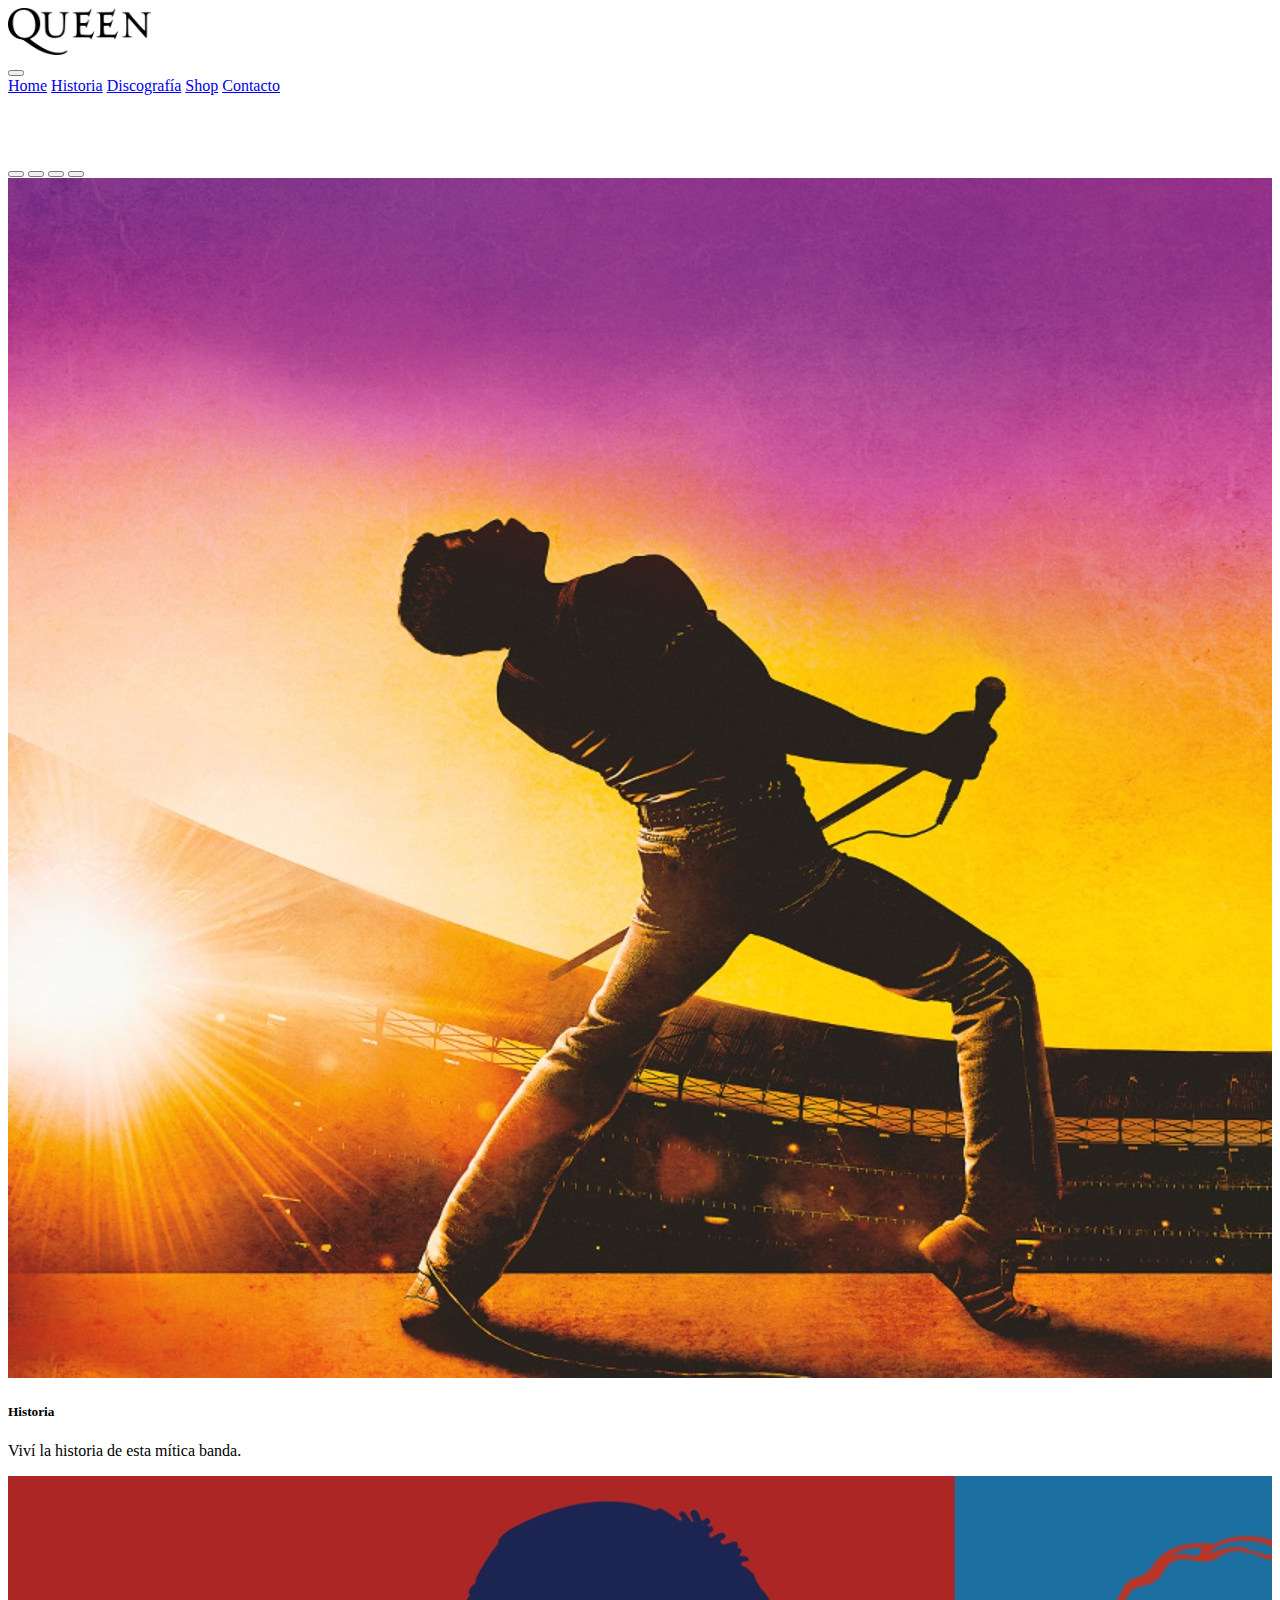
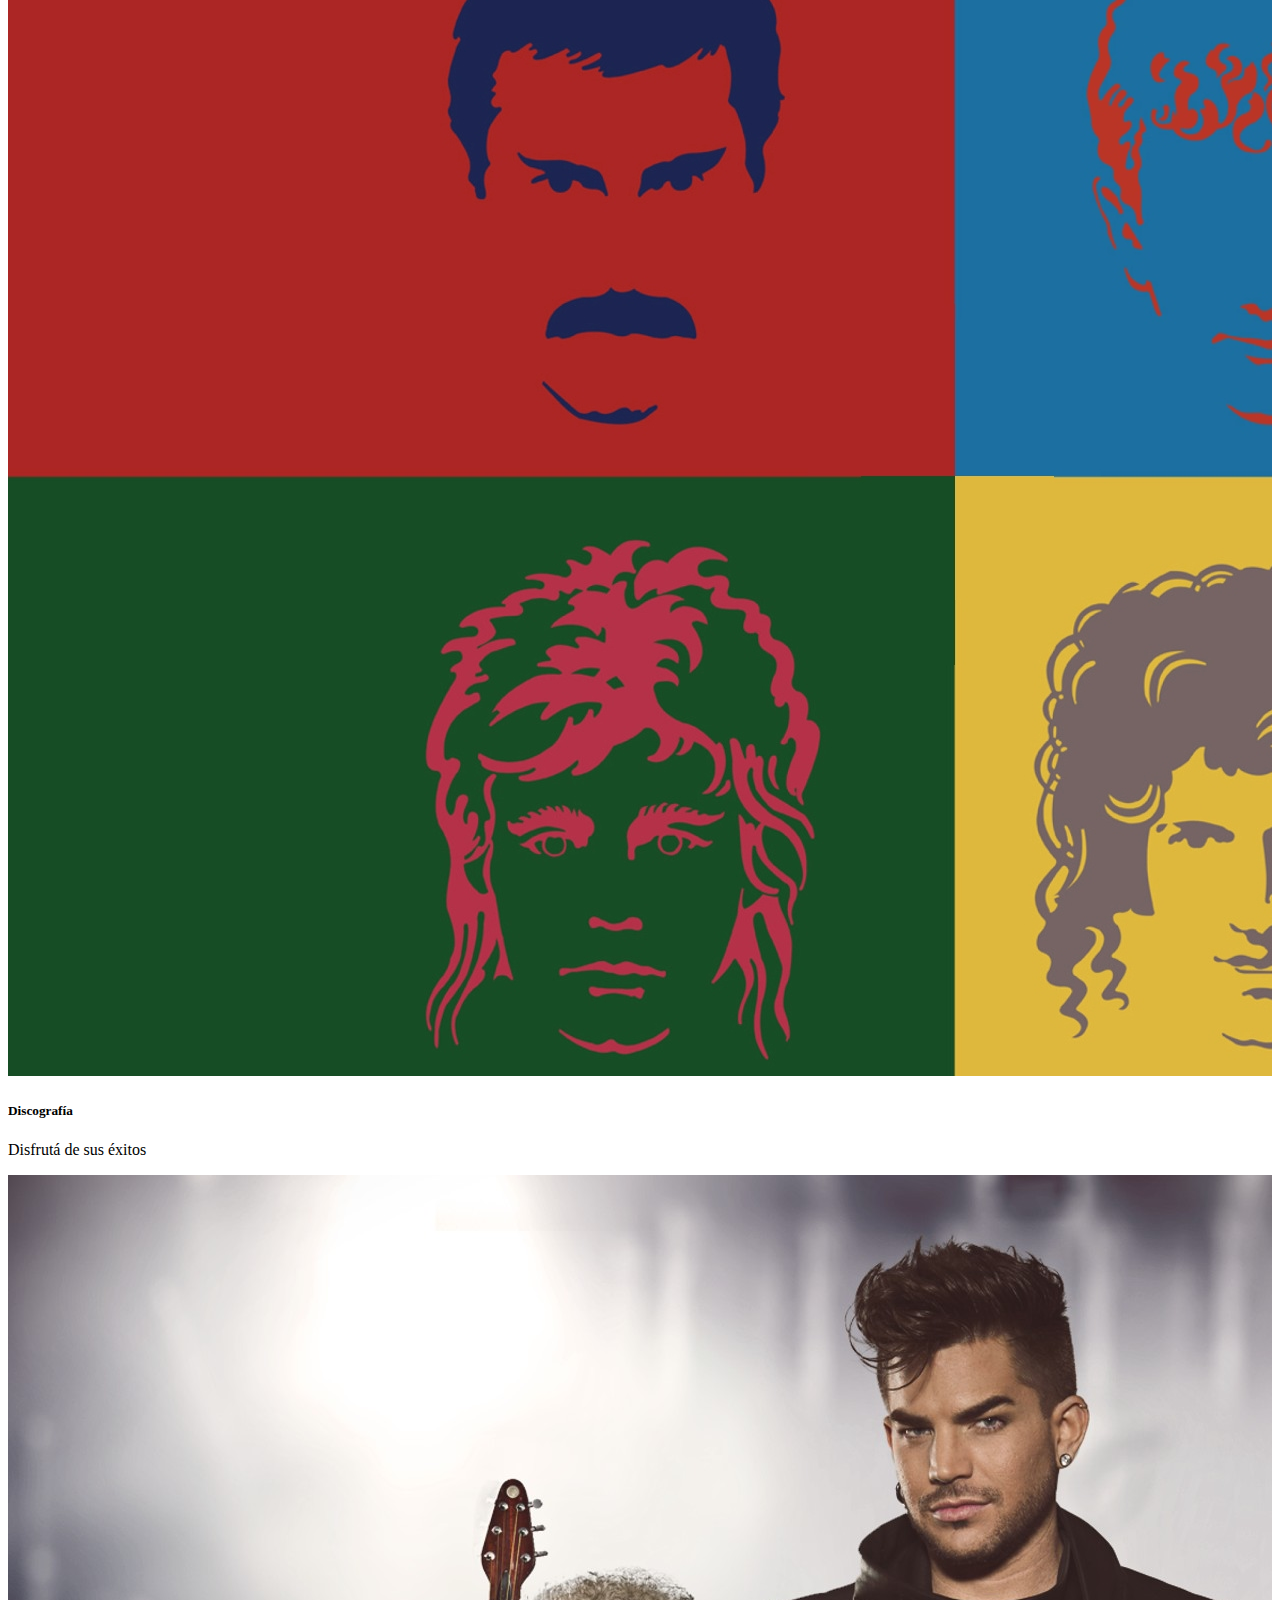
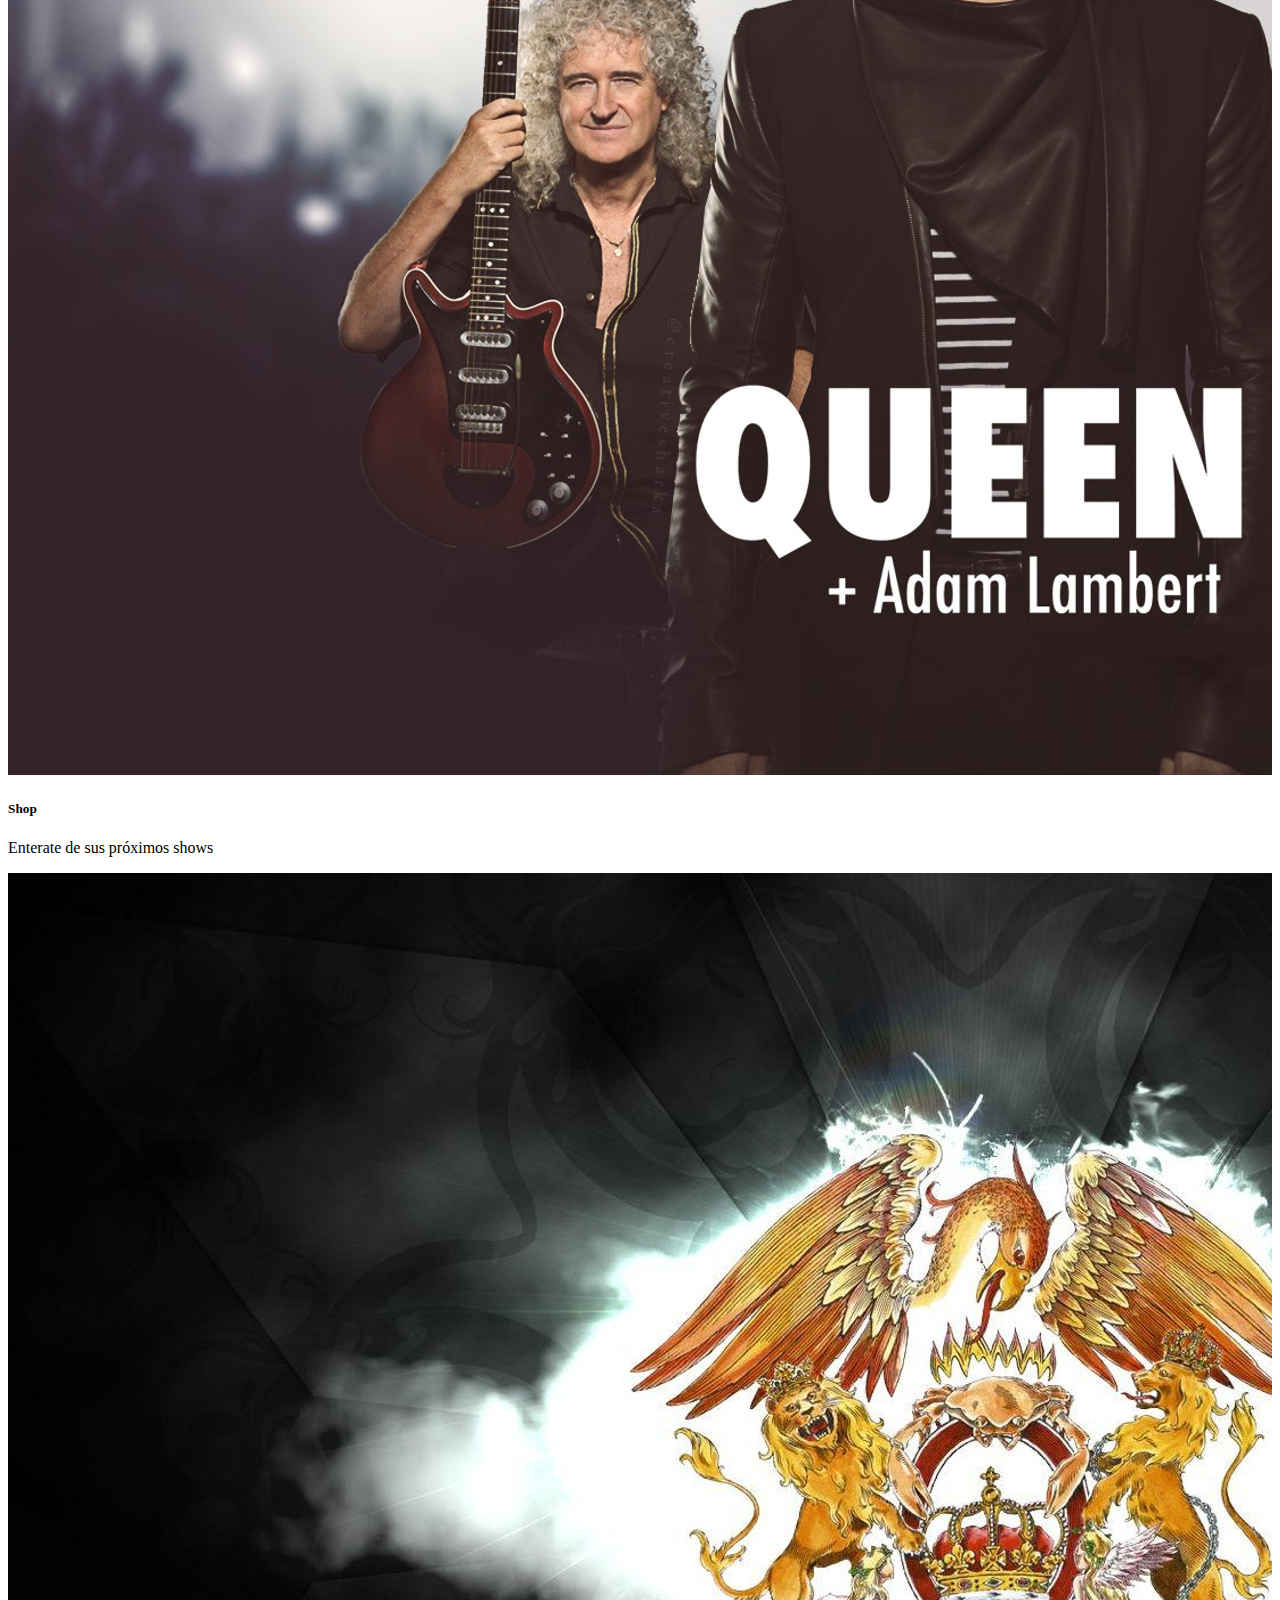
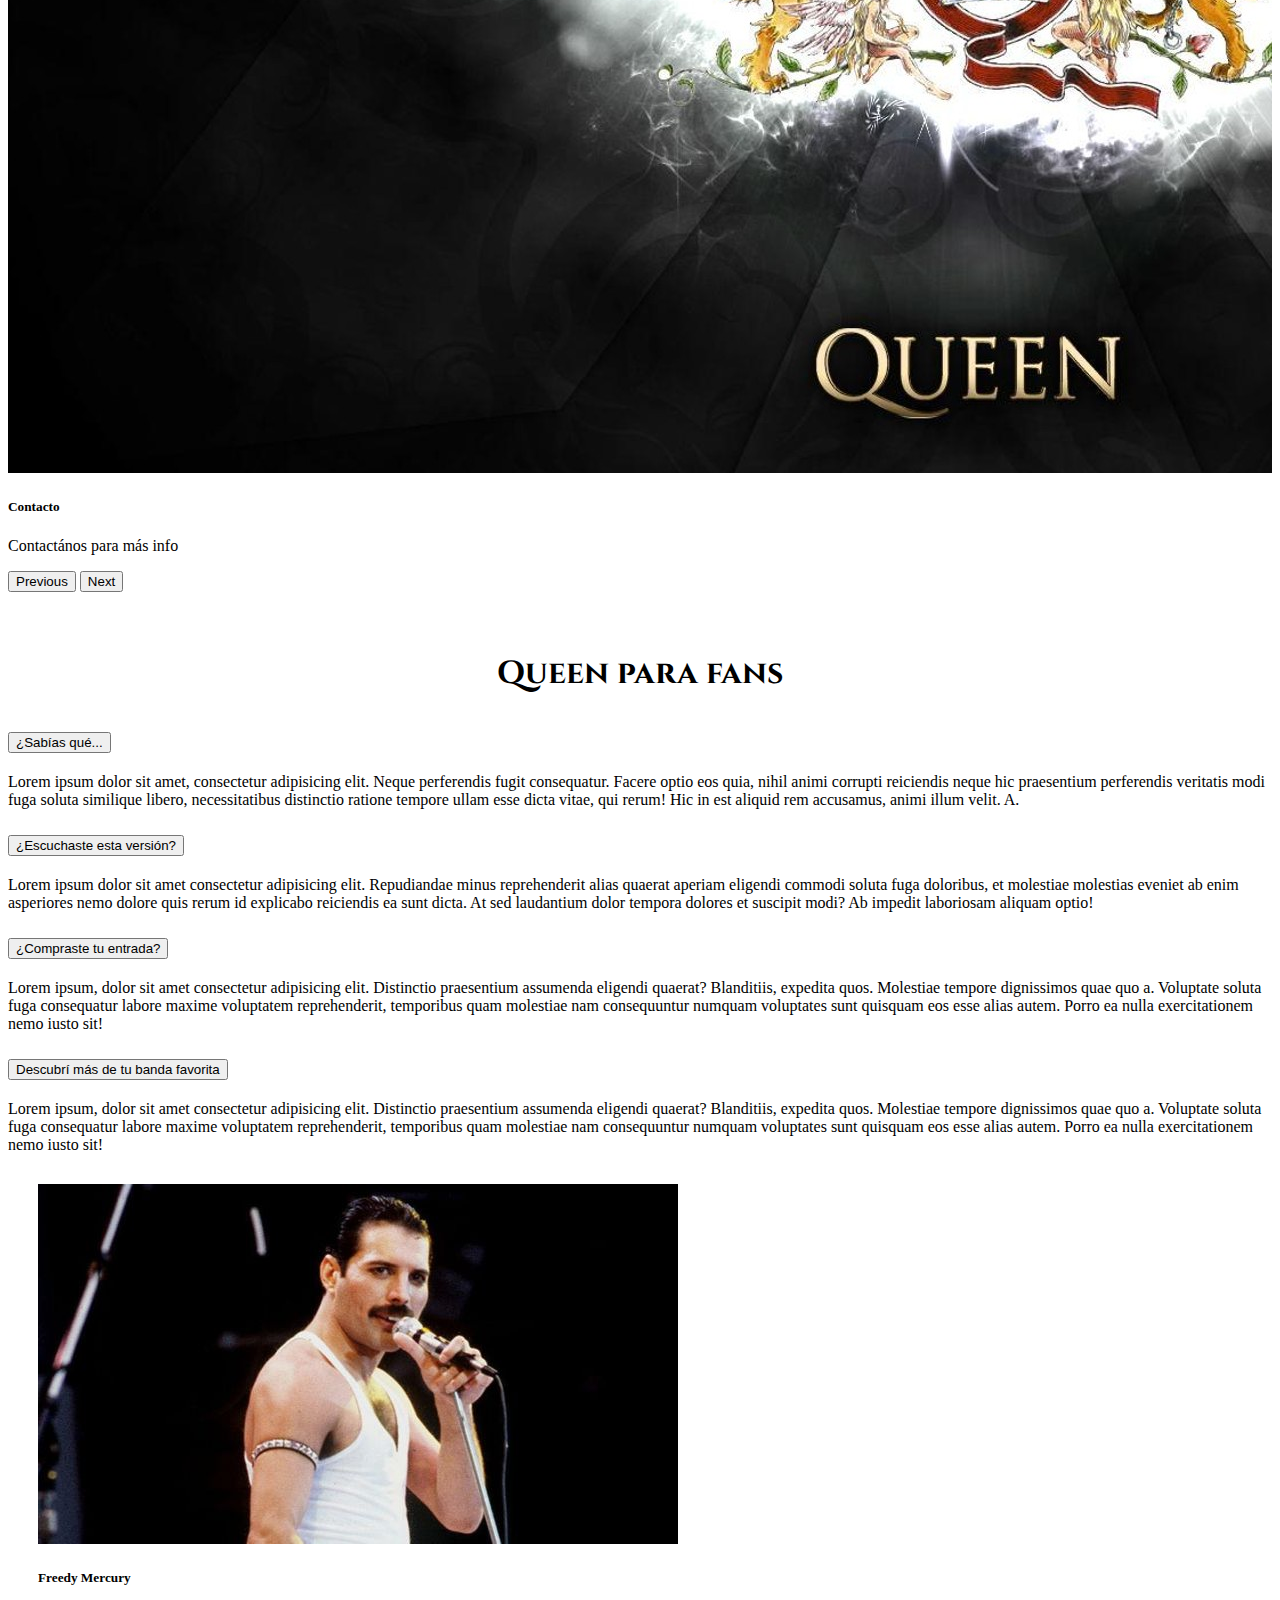
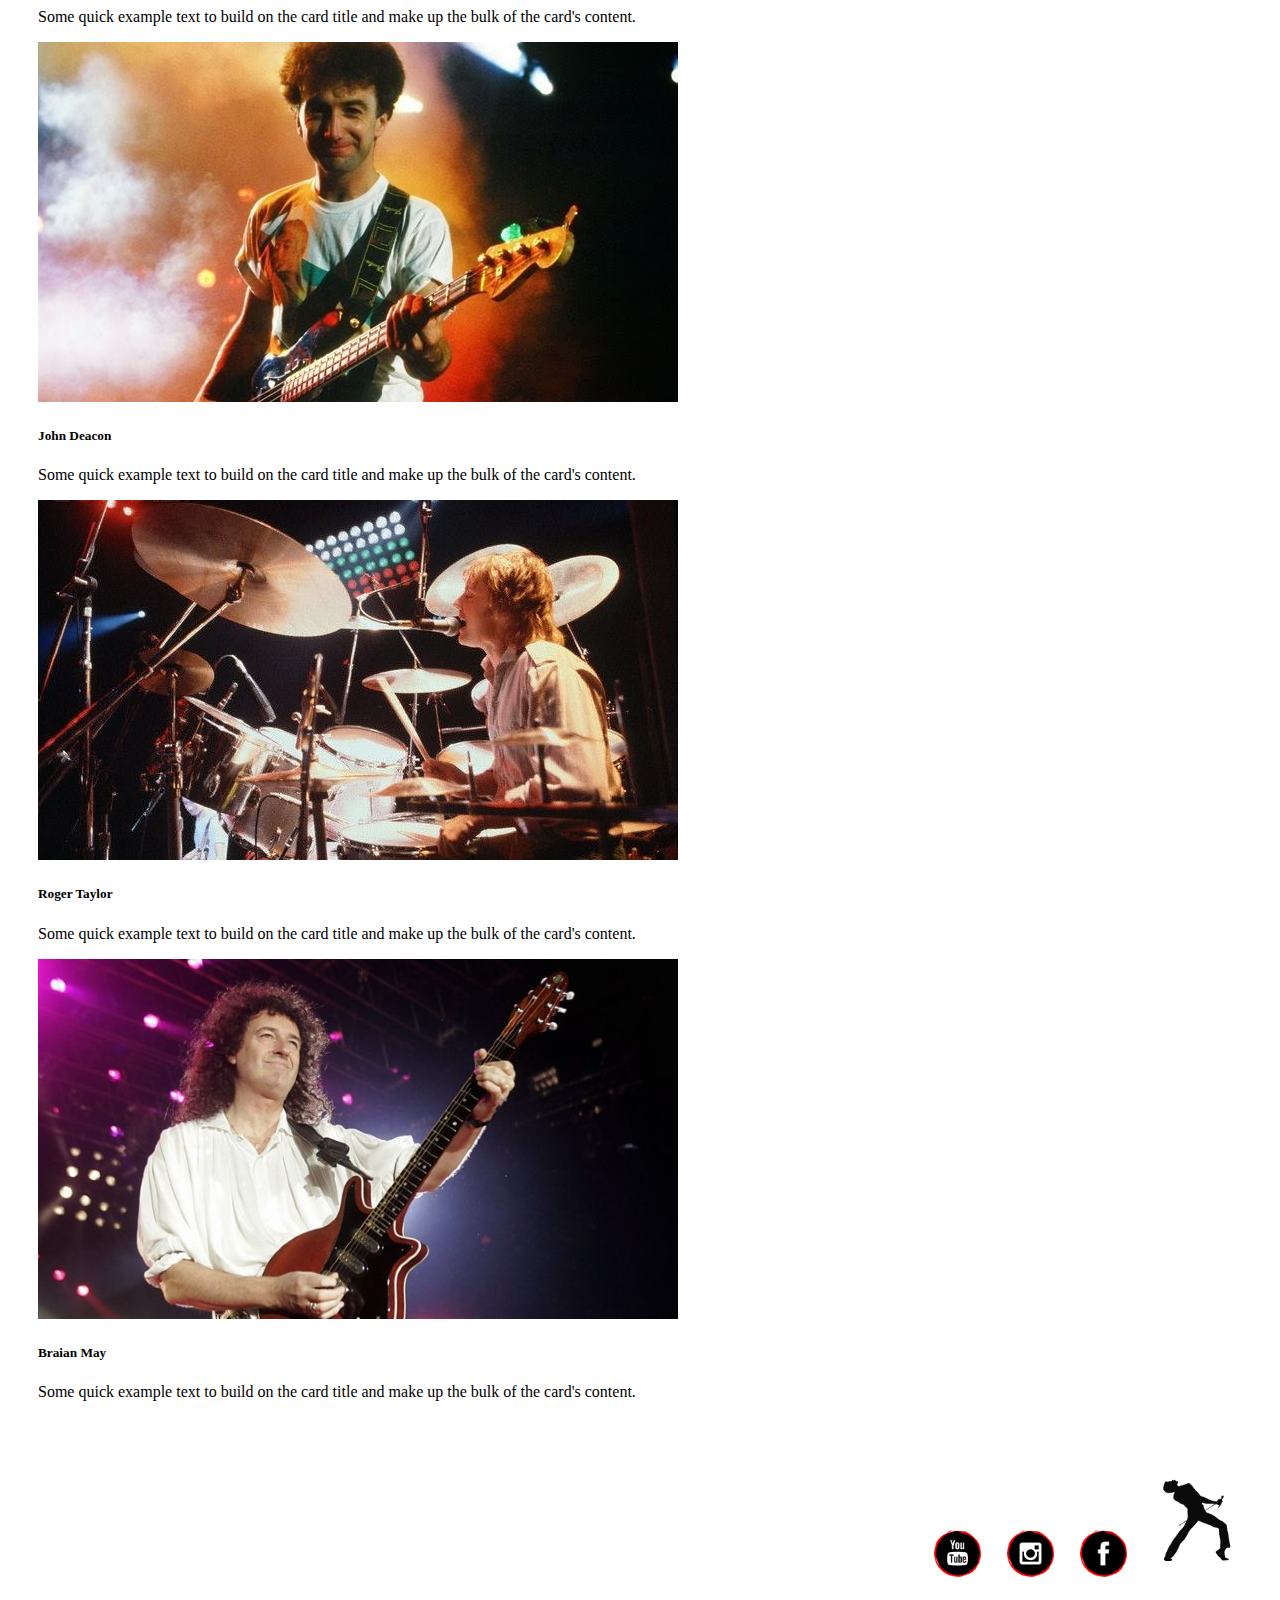
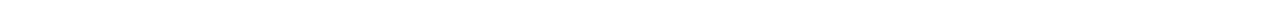
<file: index.html>
<!DOCTYPE html>
<html lang="en">
<head>
    <meta charset="UTF-8">
    <meta http-equiv="X-UA-Compatible" content="IE=edge">
    <meta name="viewport" content="width=device-width, initial-scale=1.0">
    <title>Home</title>
    <meta name="description" content="Bienvenidos a la mejor web para fans de Queen">
    <meta name="keywords" content="Fanpage, Queen, Home, Freddie Mercury, Brian May, Roger Taylor, John Deacon">
    <link rel="shortcut icon" href="./img/Logo.png" type="image/x-icon"> <!-- favicon -->
    <link rel="stylesheet" href="./style/main.css">
    <link rel="preconnect" href="https://fonts.googleapis.com">
    <link rel="preconnect" href="https://fonts.gstatic.com" crossorigin>
    <link href="https://fonts.googleapis.com/css2?family=Cinzel:wght@400;500&display=swap" rel="stylesheet">
    
    <!-- CSS only -->
    <link href="https://cdn.jsdelivr.net/npm/bootstrap@5.2.0-beta1/dist/css/bootstrap.min.css" rel="stylesheet" integrity="sha384-0evHe/X+R7YkIZDRvuzKMRqM+OrBnVFBL6DOitfPri4tjfHxaWutUpFmBp4vmVor" crossorigin="anonymous">
    <link rel="stylesheet" href="https://cdnjs.cloudflare.com/ajax/libs/animate.css/4.1.1/animate.min.css"/>
    
     
</head>
<body>
  <header>

    <nav class="navbar navbar-expand-lg bg-light fixed-top opacity-">
      <div class="container-fluid">
        <img src="./img/2560px-Queen_logo.svg.png" class="animate__animated animate__bounceIn" alt="logo" height="47">
        <div></div><button class="navbar-toggler" type="button" data-bs-toggle="collapse" data-bs-target="#navbarNavAltMarkup" aria-controls="navbarNavAltMarkup" aria-expanded="false" aria-label="Toggle navigation">
          <span class="navbar-toggler-icon"></span>
        </button>
        <div class="d-flex justify-content-end">
          <div class="collapse navbar-collapse" id="navbarNavAltMarkup">
            <div class="navbar-nav">
              <a class="nav-link active" aria-current="page" href="X">Home</a>
              <a class="nav-link" href="./pages/Historia.html">Historia</a>
              <a class="nav-link" href="./pages/Discografía.html">Discografía</a>
              <a class="nav-link" href="./pages/Shop.html">Shop</a>
              <a class="nav-link" href="./pages/Contacto.html">Contacto</a>
            </div>
          </div>
        </div>
      </div>
    </nav>
  </header>
 <!-- Content here -->

  <main class="margins">

    
    <div class="row g-4">
      
      <div class="col col-md-12 col-sm-6 lg-4"> 

        <div id="carouselExampleCaptions" class="carousel slide" data-bs-ride="false" class="">
          <div class="carousel-indicators">
            <button type="button" data-bs-target="#carouselExampleCaptions" data-bs-slide-to="0" class="active" aria-current="true" aria-label="Slide 1"></button>
            <button type="button" data-bs-target="#carouselExampleCaptions" data-bs-slide-to="1" aria-label="Slide 2"></button>
            <button type="button" data-bs-target="#carouselExampleCaptions" data-bs-slide-to="2" aria-label="Slide 3"></button>
            <button type="button" data-bs-target="#carouselExampleCaptions" data-bs-slide-to="3" aria-label="Slide 4"></button>
              </div>
              <div class="carousel-inner">
                <div class="carousel-item active">
                  <img src="./img/fredy en wembley.jpg" class="d-block w-100" alt="Fredy en Wembley">
                  <div class="carousel-caption d-none d-md-block">
                    <h5 class="text-start">Historia</h5>
                    <p class="text-start" >Viví la historia de esta mítica banda.</p>
                  </div>
                </div>
                <div class="carousel-item">
                  <img src="./img/Queen-2560x1200.jpg" class="d-block w-100" alt="portada disco Hot Space">
                  <div class="carousel-caption d-none d-md-block">
                    <h5 class="text-start">Discografía</h5>
                    <p class="text-start">Disfrutá de sus éxitos</p>
                  </div>
                </div>

                <div class="carousel-item">
                  <img src="./img/con  adam lambert.jpg" class="d-block w-100" alt="Braian y Roger con Adam Lambert">
                  <div class="carousel-caption d-none d-md-block">
                    <h5 class="text-start">Shop</h5>
                    <p class="text-start">Enterate de sus próximos shows</p>
                  </div>
                </div>    
                
                <div class="carousel-item">
                    <img src="./img/logo contacto.jpg" class="d-block w-100" alt="Logo de Queen">
                  <div class="carousel-caption d-none d-md-block">
                    <h5 class="text-start">Contacto</h5>
                    <p class="text-start">Contactános para más info</p>
                  </div>
                </div>
                
          
                
              </div>
              <button class="carousel-control-prev" type="button" data-bs-target="#carouselExampleCaptions" data-bs-slide="prev">
                <span class="carousel-control-prev-icon" aria-hidden="true"></span>
                <span class="visually-hidden">Previous</span>
              </button>
              <button class="carousel-control-next" type="button" data-bs-target="#carouselExampleCaptions" data-bs-slide="next">
                <span class="carousel-control-next-icon" aria-hidden="true"></span>
                <span class="visually-hidden">Next</span>
              </button>
            </div>
            
          </div>
          
        <H1 class="h1 fw-bold "> Queen para fans </H1> 
          
        <div class="accordion accordion-flush" id="accordionFlushExample">
          <div class="accordion-item">
            <h2 class="accordion-header" id="flush-headingOne">
              <button class="accordion-button collapsed bg-danger" type="button" data-bs-toggle="collapse" data-bs-target="#flush-collapseOne" aria-expanded="false" aria-controls="flush-collapseOne">
               <a class="fw-bold fs-3 text-light">¿Sabías qué...</a>
              </button>
            </h2>
            <div id="flush-collapseOne" class="accordion-collapse collapse" aria-labelledby="flush-headingOne" data-bs-parent="#accordionFlushExample" >
              <div class="accordion-body">Lorem ipsum dolor sit amet, consectetur adipisicing elit. Neque perferendis fugit consequatur. Facere optio eos quia, nihil animi corrupti reiciendis neque hic praesentium perferendis veritatis modi fuga soluta similique libero, necessitatibus distinctio ratione tempore ullam esse dicta vitae, qui rerum! Hic in est aliquid rem accusamus, animi illum velit. A.</div>
          </div>
          <div class="accordion-item">
            <h2 class="accordion-header" id="flush-headingTwo">
              <button class="accordion-button collapsed bg-primary" type="button" data-bs-toggle="collapse" data-bs-target="#flush-collapseTwo" aria-expanded="false" aria-controls="flush-collapseTwo">
                <a class="fw-bold fs-3 text-light">¿Escuchaste esta versión?</a>
              </button>
            </h2>
            <div id="flush-collapseTwo" class="accordion-collapse collapse" aria-labelledby="flush-headingTwo" data-bs-parent="#accordionFlushExample">
              <div class="accordion-body"code> Lorem ipsum dolor sit amet consectetur adipisicing elit. Repudiandae minus reprehenderit alias quaerat aperiam eligendi commodi soluta fuga doloribus, et molestiae molestias eveniet ab enim asperiores nemo dolore quis rerum id explicabo reiciendis ea sunt dicta. At sed laudantium dolor tempora dolores et suscipit modi? Ab impedit laboriosam aliquam optio!
            </div>
          </div>
          <div class="accordion-item">
            <h2 class="accordion-header" id="flush-headingThree">
              <button class="accordion-button collapsed bg-success" type="button" data-bs-toggle="collapse" data-bs-target="#flush-collapseThree" aria-expanded="false" aria-controls="flush-collapseThree">
                <a class="fw-bold fs-3 text-light">¿Compraste tu entrada?</a>
              </button>
            </h2>
            <div id="flush-collapseThree" class="accordion-collapse collapse" aria-labelledby="flush-headingThree" data-bs-parent="#accordionFlushExample">
              <div class="accordion-body">Lorem ipsum, dolor sit amet consectetur adipisicing elit. Distinctio praesentium assumenda eligendi quaerat? Blanditiis, expedita quos. Molestiae tempore dignissimos quae quo a. Voluptate soluta fuga consequatur labore maxime voluptatem reprehenderit, temporibus quam molestiae nam consequuntur numquam voluptates sunt quisquam eos esse alias autem. Porro ea nulla exercitationem nemo iusto sit!</div>
            </div>
            <div class="accordion-item">
              <h2 class="accordion-header" id="flush-headingFour">
                <button class="accordion-button collapsed bg-warning" type="button" data-bs-toggle="collapse" data-bs-target="#flush-collapseFour" 
                aria-expanded="false" aria-controls="flush-collapseFour">
                  <a class="fw-bold fs-3 text-light">Descubrí más de tu banda favorita</a>
                </button>
              </h2>
              <div id="flush-collapseFour" class="accordion-collapse collapse" aria-labelledby="flush-headingFour" 
            data-bs-parent="#accordionFlushExample">
                <div class="accordion-body">Lorem ipsum, dolor sit amet consectetur adipisicing elit. Distinctio praesentium assumenda eligendi 
              quaerat? Blanditiis, expedita quos. Molestiae tempore dignissimos quae quo a. Voluptate soluta fuga consequatur labore maxime 
              voluptatem reprehenderit, temporibus quam molestiae nam consequuntur numquam voluptates sunt  quisquam eos esse alias autem. Porro
              ea nulla exercitationem nemo iusto sit!</div>
              </div>
          </div>
        </div>
        
        <div class="box">


          <div class="row g-2" >
            <div class="col col-sm-6 col-md-6 col-lg-"> 
              
              
                <div class="card">
                  <img src="./img/fredy perfil.jpg" class="card-img-top" alt="Freddy perfil">
                  <div class="card-body">
                    <h5 class="card-title text-danger">Freedy Mercury</h5>
                    <p class="card-text">Some quick example text to build on the card title and make up the bulk of the card's content.</p>
                    
                  </div>
                </div>
                
              
            </div>

            <div class="col-12 col-sm-6 col-md-6 col-lg-"> 
              <div class="card">
                <img src="./img/john perfil.jpg" class="card-img-top" alt="John perfil">
                <div class="card-body">
                  <h5 class="card-title text-primary">John Deacon</h5>
                  <p class="card-text">Some quick example text to build on the card title and make up the bulk
                  of the card's content.</p>
                 
                </div>
              </div>
            </div>

            <div class="col-12 col-sm-6 col-md-6 col-lg-"> 
              <div class="card" >
                <img src="./img/roger perfil.jpg" class="card-img-top" alt="Roger Perfil">
                <div class="card-body">
                  <h5 class="card-title text-success">Roger Taylor</h5>
                  <p class="card-text">Some quick example text to build on the card title and make up the bulk
                  of the card's content.</p>
                 
                </div>
              </div>
            </div>

            <div class="col-12 col-sm-6 col-md-6 col-lg-"> 
              <div class="card">
                <img src="./img/braian perfil.jpg" class="card-img-top" alt="Braian Perfil">
                <div class="card-body">
                  <h5 class="card-title text-warning">Braian May</h5>
                  <p class="card-text">Some quick example text to build on the card title and make up the bulk
                  of the card's content.</p>
                 
                </div>
              </div>
            </div>

          </div>
        
        </div>
                  
      
     
      </div>
    </div>
      
  </main>
      
      <footer class="piePagina"> 

        <div>
    
            <a href="https://www.youtube.com/channel/UCiMhD4jzUqG-IgPzUmmytRQ" 
            target="_blank"> <img width="47px" src="./img/youtube.png" hspace="11" alt="youtube"></a>
            <a href="https://www.instagram.com/officialqueenmusic/" 
            target="_blank">
            <img width="47px" src="./img/instagram.png" hspace="11" alt="instagram" ></a> 
            <a href="https://www.facebook.com/Queen" target="_blank">
            <img width="47px" src="./img/facebook.png" hspace="11"  alt="facebook"></a> 
            <a href="https://www.youtube.com/watch?v=xvGcS2qdbb8"  target="_blank"><img class="animate__animated animate__bounceIn" src="./img/Logo.png" alt="freedy-icon" width="110" ></a>
  
        </div>



      </footer>


  
    <!-- JavaScript Bundle with Popper -->
    <script   script src="https://cdn.jsdelivr.net/npm/bootstrap@5.2.0-beta1/dist/js/bootstrap.bundle.min.js" integrity="sha384-pprn3073KE6tl6bjs2QrFaJGz5/SUsLqktiwsUTF55Jfv3qYSDhgCecCxMW52nD2" crossorigin="anonymous"></script>
    
</body>




</html>
</file>
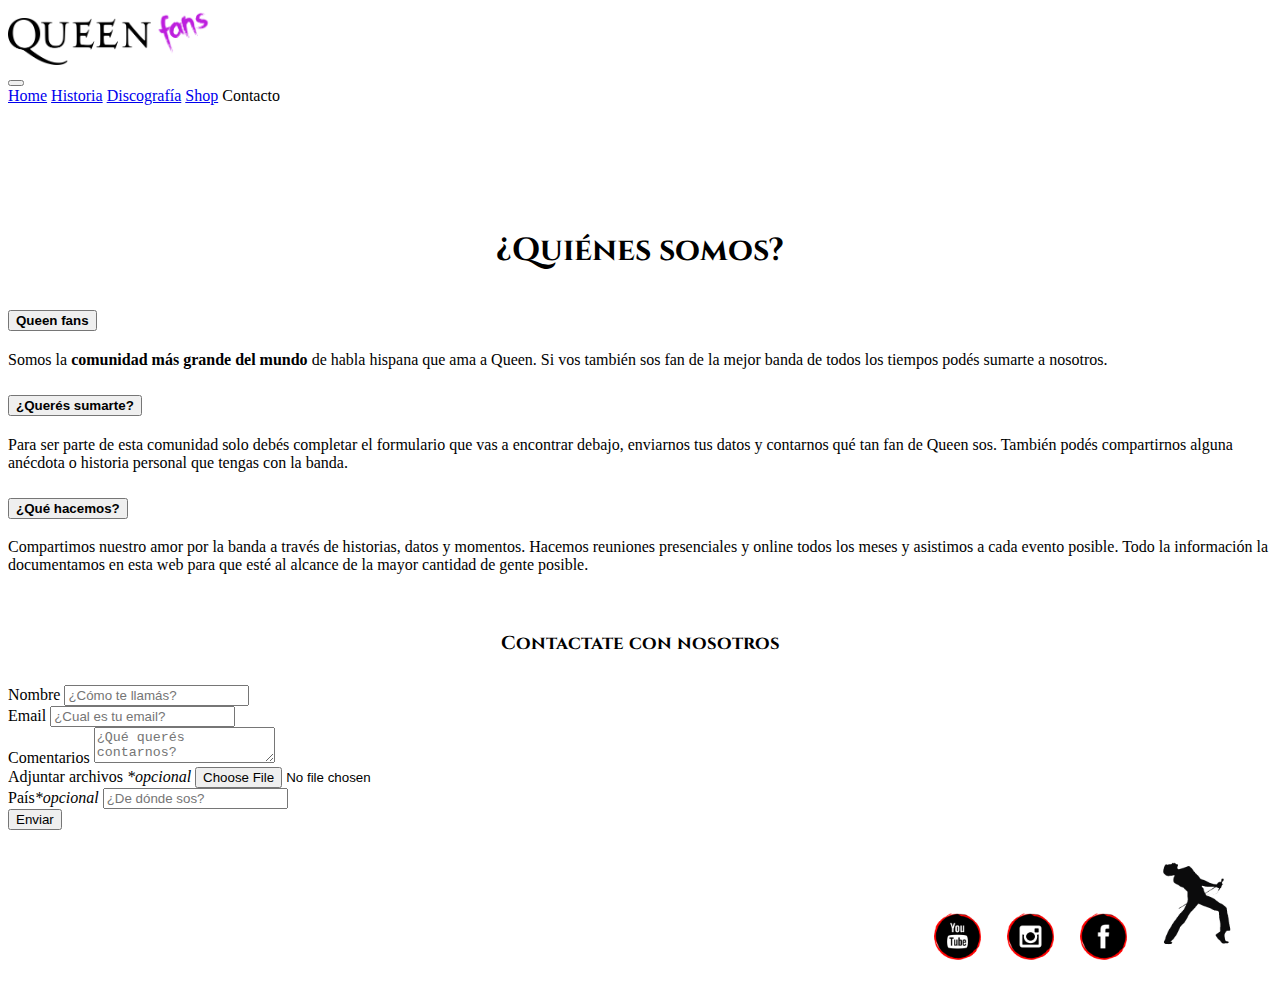
<file: pages/Contacto.html>
<!DOCTYPE html>
<html lang="en">
<head>
    <meta charset="UTF-8">
    <meta http-equiv="X-UA-Compatible" content="IE=edge">
    <meta name="viewport" content="width=device-width, initial-scale=1.0">
    <title>Contacto</title>
    <meta name="description" content="Contacta con nosotros para más info">
    <meta name="keywords" content="Contacto, Preguntas, FQA, Queen, Freddie Mercury, Brian May, Roger Taylor, John Deacon">
    <link rel="shortcut icon" href="../img/Logo.png" type="image/x-icon">
    <link rel="stylesheet" href="../style/main.css">
    <link rel="stylesheet" href="https://cdnjs.cloudflare.com/ajax/libs/animate.css/4.1.1/animate.min.css"/>
    <link rel="preconnect" href="https://fonts.googleapis.com">
    <link rel="preconnect" href="https://fonts.gstatic.com" crossorigin>
    <link href="https://fonts.googleapis.com/css2?family=Cinzel:wght@400;500&display=swap" rel="stylesheet">

    
    <!-- CSS only -->
    <link href="https://cdn.jsdelivr.net/npm/bootstrap@5.2.0-beta1/dist/css/bootstrap.min.css" rel="stylesheet" integrity="sha384-0evHe/X+R7YkIZDRvuzKMRqM+OrBnVFBL6DOitfPri4tjfHxaWutUpFmBp4vmVor" crossorigin="anonymous">

</head>

<body>

    
    <nav class="navbar navbar-expand-lg bg-light fixed-top opacity-">
        <div class="container-fluid">
         <div class="px-2"><img src="../img/QueenNavBar.png" alt="logo" height="47"><img src="../img/fansOK.png"
          class="animate__animated animate__bounceIn" alt="fans" height="57"></div> 
          <button class="navbar-toggler" type="button" data-bs-toggle="collapse" 
            data-bs-target="#navbarNavAltMarkup" aria-controls="navbarNavAltMarkup" aria-expanded="false" 
            aria-label="Toggle navigation">
            <span class="navbar-toggler-icon"></span>
            </button>
            <div class="d-flex justify-content-end">
                <div class="collapse navbar-collapse" id="navbarNavAltMarkup">
                  <div class="navbar-nav">
                      <a class="nav-link fw-bold" href="../index.html">Home</a>
                      <a class="nav-link fw-bold" href="./Historia.html">Historia</a>
                      <a class="nav-link fw-bold" href="./Discografía.html">Discografía</a>
                      <a class="nav-link fw-bold" href="./Shop.html">Shop</a>
                      <a class="nav-link fw-bold active" aria-current="page">Contacto</a>
                    </div>
                </div>
            </div>
        </div>
    </nav>
   
    <div class="margins">

        <h1 class="h1 fw-bold">¿Quiénes somos?</h1>
               
        <div class="row">

            
            <div class="col-sm-12 col-md-12 col-lg-12">

                <div class="accordion" id="accordionPanelsStayOpenExample">
                    <div class="accordion-item">
                      <h2 class="accordion-header" id="panelsStayOpen-headingOne">
                        <button class="accordion-button" type="button" data-bs-toggle="collapse" data-bs-target="#panelsStayOpen-collapseOne" aria-expanded="true" aria-controls="panelsStayOpen-collapseOne">
                        <strong class="text-danger">Queen fans</strong>
                        </button>
                      </h2>
                      <div id="panelsStayOpen-collapseOne" class="accordion-collapse collapse show" aria-labelledby="panelsStayOpen-headingOne">
                        <div class="accordion-body">
                           Somos la <strong> comunidad más grande del mundo </strong> de habla hispana que ama a Queen. Si vos también sos fan de la mejor banda de todos los tiempos podés sumarte a nosotros. 
                        </div>
                      </div>
                    </div>
                    <div class="accordion-item">
                      <h2 class="accordion-header" id="panelsStayOpen-headingTwo">
                        <button class="accordion-button collapsed" type="button" data-bs-toggle="collapse" data-bs-target="#panelsStayOpen-collapseTwo" aria-expanded="false" aria-controls="panelsStayOpen-collapseTwo">
                          <strong class="text-primary">¿Querés sumarte?</strong>
                        </button>
                      </h2>
                      <div id="panelsStayOpen-collapseTwo" class="accordion-collapse collapse" aria-labelledby="panelsStayOpen-headingTwo">
                        <div class="accordion-body">
                          Para ser parte de esta comunidad solo debés completar el formulario que vas a encontrar debajo, enviarnos tus datos y contarnos qué tan fan de Queen sos. También podés compartirnos alguna anécdota o historia personal que tengas con la banda.  
                        </div>
                      </div>
                    </div>
                    <div class="accordion-item">
                      <h2 class="accordion-header" id="panelsStayOpen-headingThree">
                        <button class="accordion-button collapsed" type="button" data-bs-toggle="collapse" data-bs-target="#panelsStayOpen-collapseThree" aria-expanded="false" aria-controls="panelsStayOpen-collapseThree">
                          <strong class="text-success">¿Qué hacemos?</strong>
                        </button>
                      </h2>
                      <div id="panelsStayOpen-collapseThree" class="accordion-collapse collapse" aria-labelledby="panelsStayOpen-headingThree">
                        <div class="accordion-body">
                          Compartimos nuestro amor por la banda a través de historias, datos y momentos. Hacemos reuniones presenciales y online todos los meses y asistimos a cada evento posible. Todo la información la documentamos en esta web para que esté al alcance de la mayor cantidad de gente posible. 
                        </div>
                      </div>
                    </div>
                  </div>

                
            </div>

           
            <div class="container">
              <div class="row">
                <div class="col"> 

                  <h3 class="h1 fw-bold">Contactate con nosotros </h3> 

                  
                    <div class="p-3 mb-3">
                      
                        <label for="nombre" class="form-label text-warning fw-bold">Nombre</label>
                        <input id="nombre" class="form-control" placeholder="¿Cómo te llamás?">  
                      
                    </div>
                    
                    <div class=" p-3 mb-3">
  
                      <label for="emailInput" class="form-label text-warning fw-bold">Email</label>
                      <input id="nombre" class="form-control" placeholder="¿Cual es tu email?">  
                    
                  </div>

                  <div class=" p-3 mb-3">

                    <label for="commentId" class="form-label text-warning fw-bold">Comentarios</label>
                    <textarea class="form-control" id="commentId" placeholder="¿Qué querés contarnos?"></textarea>
                    
                  </div>
                                
                  <div class="p-3 mb-3">

                    <label for="text" class="form-label text-warning fw-bold">Adjuntar archivos <em class="form-control-sm text-danger">*opcional </em></label>
                    <input type="file" class="form-control">


                  </div>

                  <div class="p-3 mb-3">

                    <label for="text" class="form-label text-warning fw-bold">País<em class="form-control-sm 
                      text-danger">*opcional </em></label>
                    <input class="form-control" list="lista" placeholder="¿De dónde sos?">
                     <datalist id="lista">
                      <option value="Argentina"></option>
                      <option value="Brasil"></option>
                      <option value="Bolivia"></option>
                      <option value="Colombia"></option>
                      <option value="Chile"></option>
                      <option value="Ecuador"></option>
                      <option value="Paraguay"></option>
                      <option value="Perú"></option>
                      <option value="Uruguay"></option>
                      <option value="Venezuela"></option>
                     </datalist>




                  </div>

                  <div class="p-3 mb-3">
                    <input class="btn btn-default btn-warning fw-bold text-light" type="submit" value="Enviar">

                </div> 
              </div>
            </div>
           
         

        </div>
    </div>

    <footer class="piePagina"> 
        <div>
            <a href="https://www.youtube.com/channel/UCiMhD4jzUqG-IgPzUmmytRQ" target="_blank"> <img 
             width="47px" src="../img/youtube.png" hspace="11" alt="youtube"></a>
            <a href="https://www.instagram.com/officialqueenmusic/" target="_blank"> <img width="47px" 
             src="../img/instagram.png" hspace="11" alt="instagram"></a> 
            <a href="https://www.facebook.com/Queen" target="_blank"> <img width="47px" src="../img/facebook.png" hspace="11"  alt="facebook"></a> 
            <a href="https://www.youtube.com/watch?v=8cTiLQiSsoE" target="_blank"><img class="piePaginaFreddie" src="../img/Logo.png" alt="freedy-icon" width="110" ></a>
        </div>
    </footer>



    <!-- JavaScript Bundle with Popper -->
    <script src="https://cdn.jsdelivr.net/npm/bootstrap@5.2.0-beta1/dist/js/bootstrap.bundle.min.js" integrity="sha384-pprn3073KE6tl6bjs2QrFaJGz5/SUsLqktiwsUTF55Jfv3qYSDhgCecCxMW52nD2" crossorigin="anonymous"></script>




        
</body>
</html>
</file>
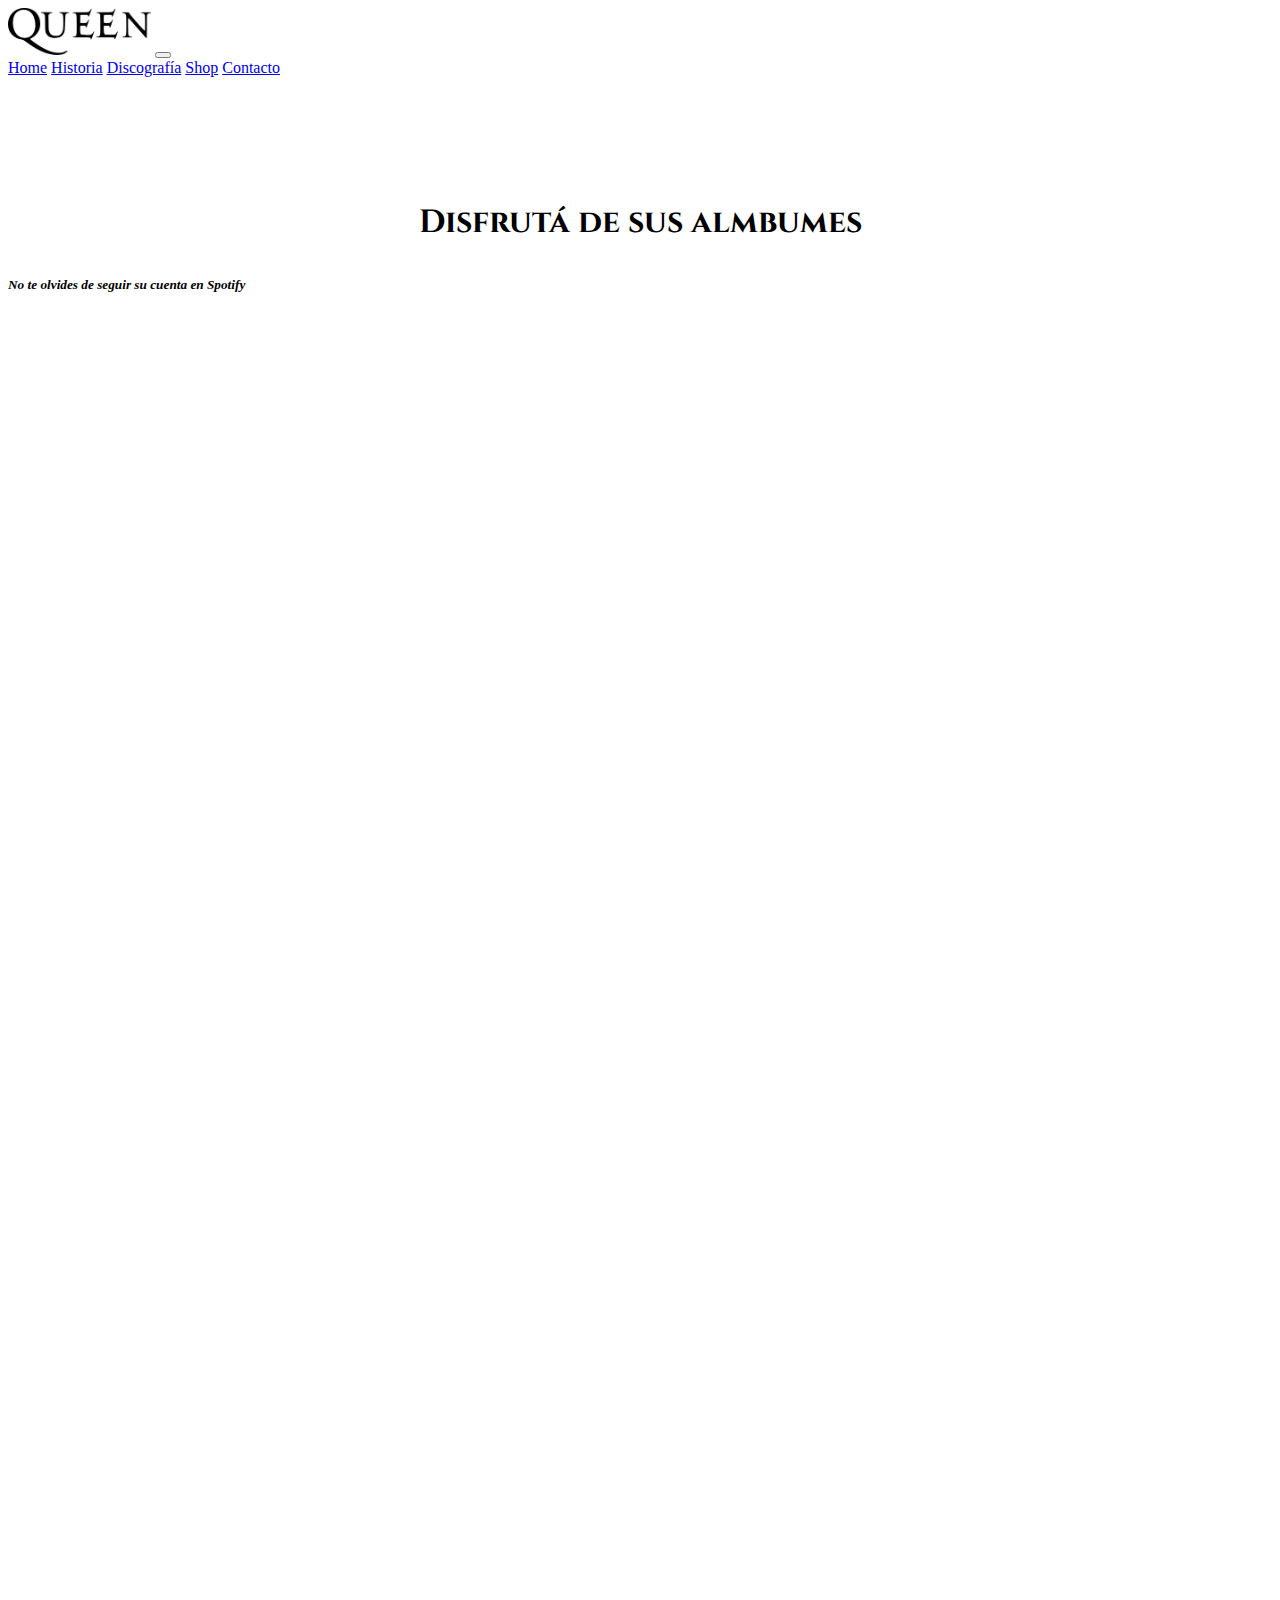
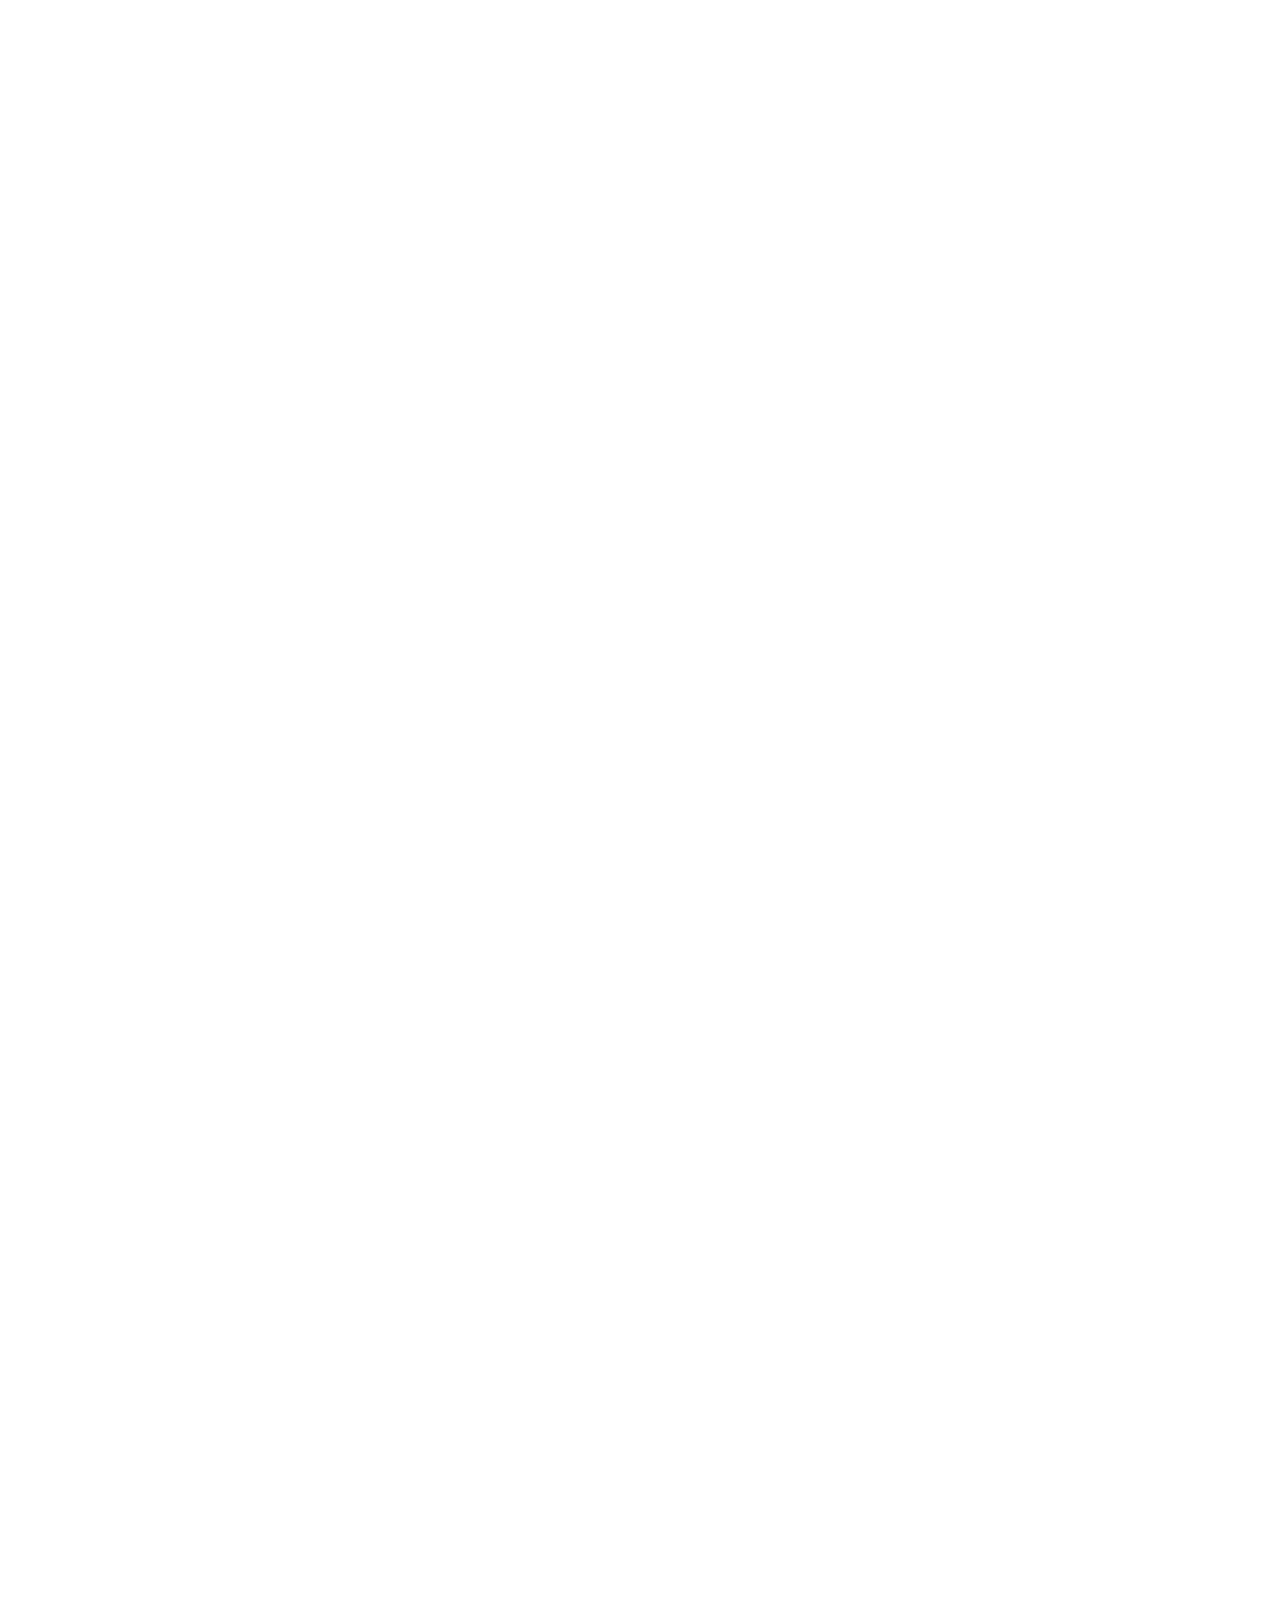
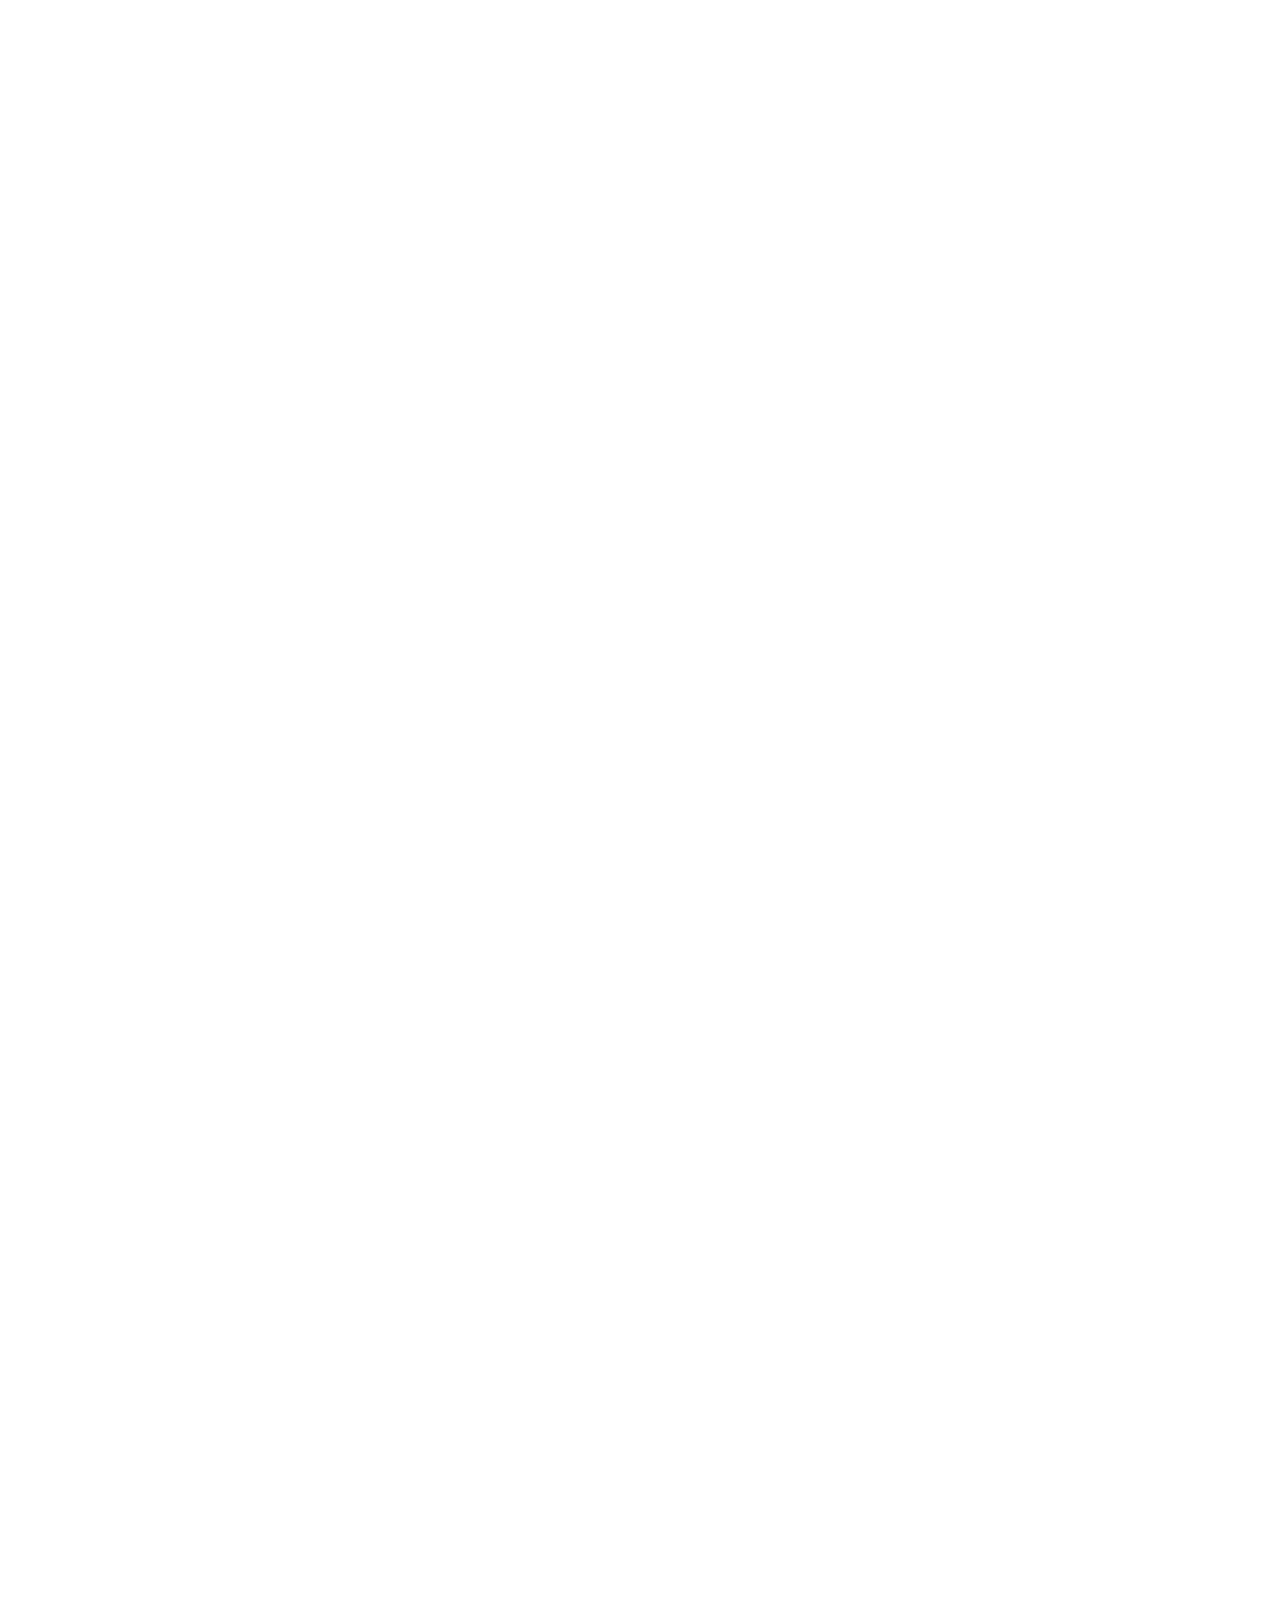
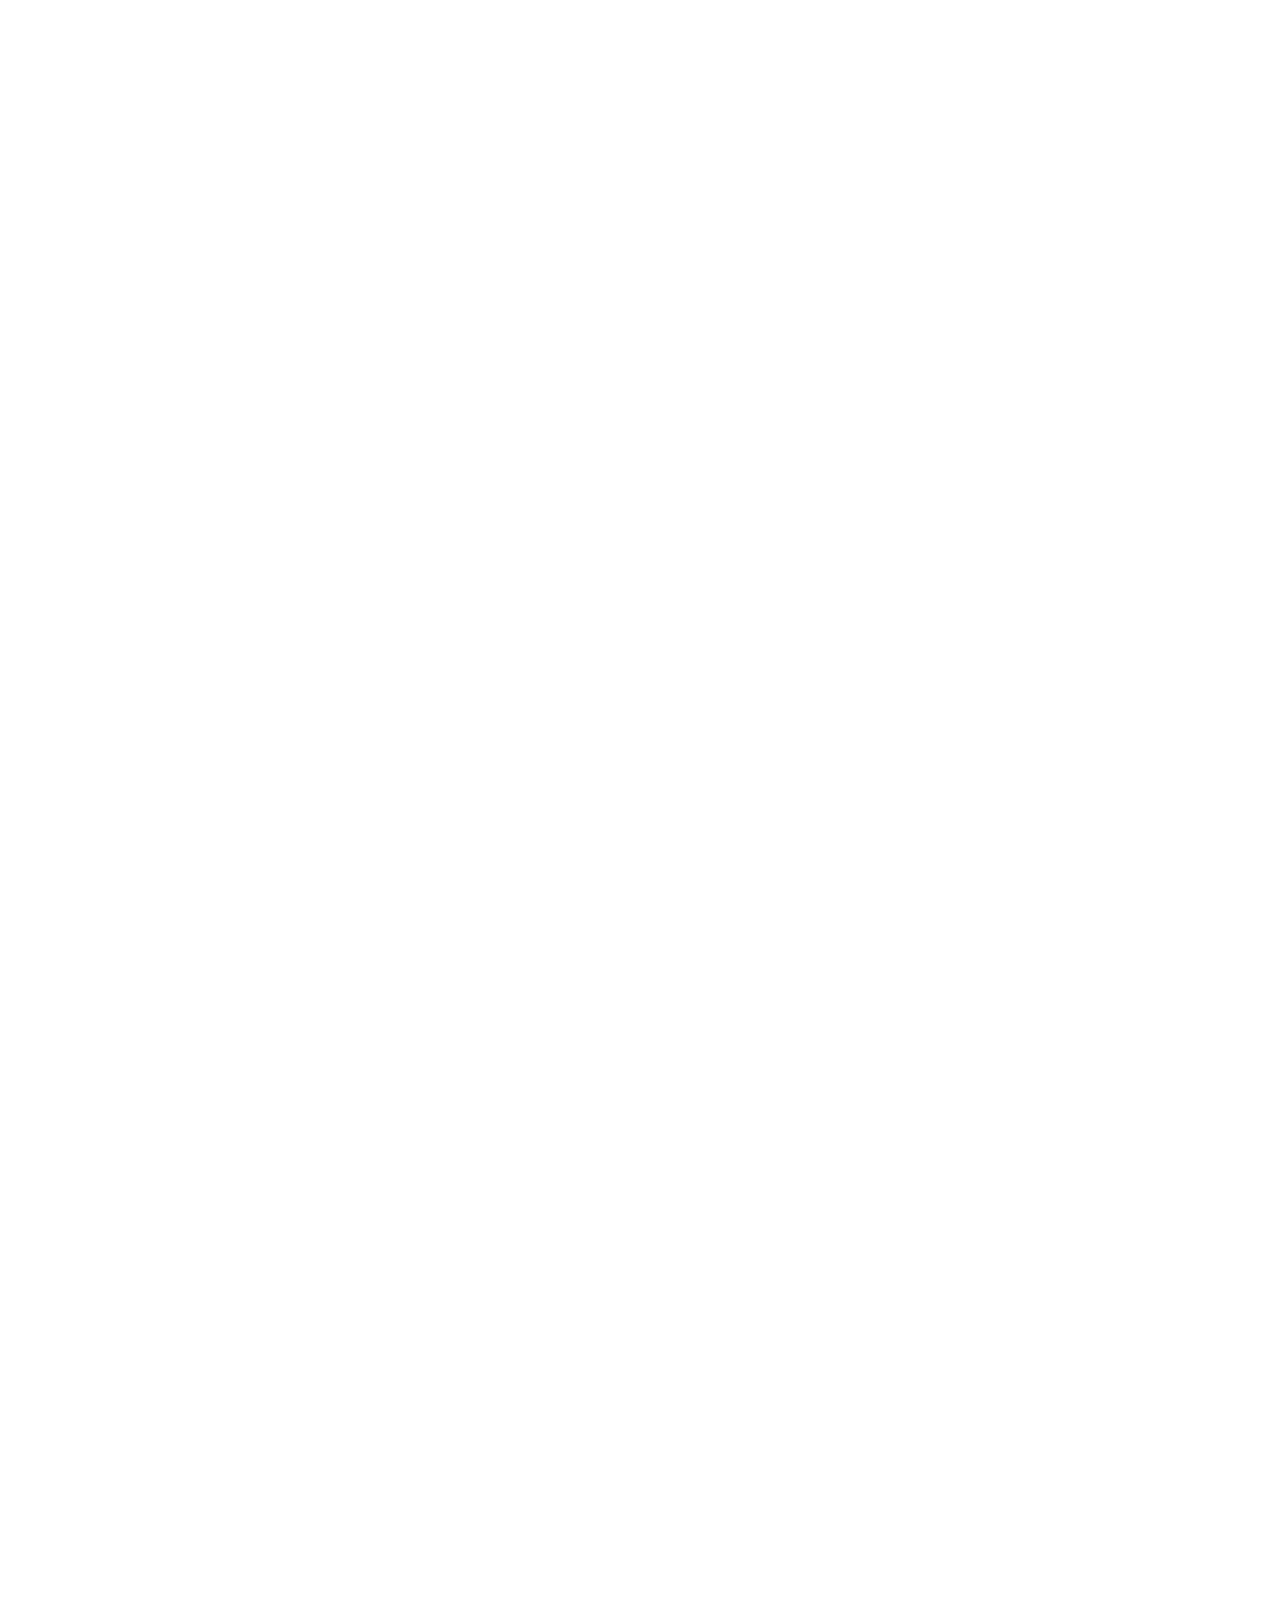
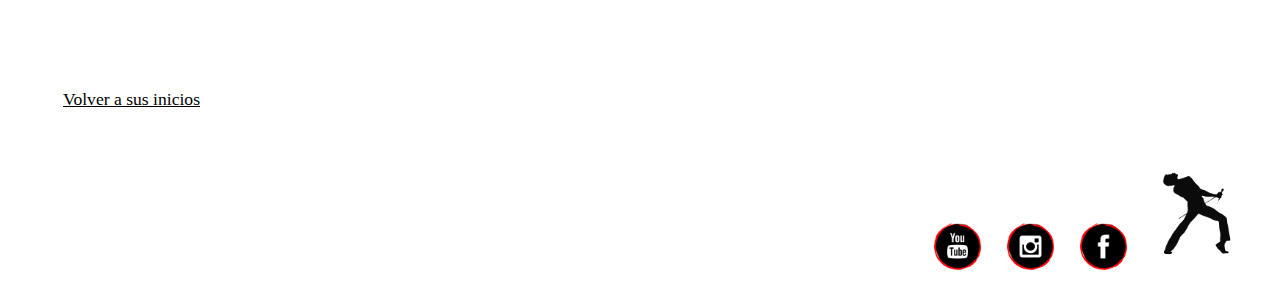
<file: pages/Discografía.html>
<!DOCTYPE html>
<html lang="en">
<head>
    <meta charset="UTF-8">
    <meta http-equiv="X-UA-Compatible" content="IE=edge">
    <meta name="viewport" content="width=device-width, initial-scale=1.0">
    <title>Discografía</title>
    <meta name="description" content="Disfrutá de cada uno de sus discos">
    <meta name="keywords" content="Discofrafía, Spotify, Queen, Freddie Mercury, Brian May, Roger Taylor, John Deacon">
    <link rel="shortcut icon" href="../img/Logo.png" type="image/x-icon">
    <link rel="stylesheet" href="../style/main.css">
    <link rel="stylesheet" href="https://cdnjs.cloudflare.com/ajax/libs/animate.css/4.1.1/animate.min.css"/>
    <link rel="preconnect" href="https://fonts.googleapis.com">
    <link rel="preconnect" href="https://fonts.gstatic.com" crossorigin>
    <link href="https://fonts.googleapis.com/css2?family=Cinzel:wght@400;500&display=swap" rel="stylesheet">
    

    <!-- CSS only -->
    <link href="https://cdn.jsdelivr.net/npm/bootstrap@5.2.0-beta1/dist/css/bootstrap.min.css" 
    rel="stylesheet" integrity="sha384-0evHe/X+R7YkIZDRvuzKMRqM+OrBnVFBL6DOitfPri4tjfHxaWutUpFmBp4vmVor" 
    crossorigin="anonymous">

</head>

<body>

    <nav class="navbar navbar-expand-lg bg-light fixed-top opacity-">
        <div class="container-fluid">
          <img src="../img/2560px-Queen_logo.svg.png" class="animate__animated animate__bounceIn" alt="logo" height="47">
          <button class="navbar-toggler" type="button" data-bs-toggle="collapse" 
            data-bs-target="#navbarNavAltMarkup" aria-controls="navbarNavAltMarkup" aria-expanded="false" 
            aria-label="Toggle navigation">
            <span class="navbar-toggler-icon"></span>
            </button>
            <div class="d-flex justify-content-end">
                <div class="collapse navbar-collapse" id="navbarNavAltMarkup">
                  <div class="navbar-nav">
                      <a class="nav-link" href="../index.html">Home</a>
                      <a class="nav-link" href="../pages/Historia.html">Historia</a>
                      <a class="nav-link active" aria-current="page" href="#">Discografía</a>
                      <a class="nav-link" href="./Shop.html">Shop</a>
                      <a class="nav-link" href="../pages/Contacto.html">Contacto</a>
                    </div>
                </div>
            </div>
        </div>

    </nav>

    

    <div class="margins">

        
        
        <h1 id="inicio" class="h1 fw-bold">Disfrutá de sus almbumes</h1>
                
        <h5  class="text-center"><em> No te olvides de seguir su cuenta en Spotify</em></h5>
        
        <div class="box">
        
            <div class="row g-2">
            
                <div class="col-12 col-sm-12 col-md-12 col-lg-6">
                    <iframe style="border-radius:12px" src="https://open.spotify.com/embed/album/2hZTdsWsAqlgrYG6Nd6Egg?utm_source=generator" width="100%" height="380" frameBorder="0" allowfullscreen="" allow="autoplay; clipboard-write; encrypted-media; fullscreen; picture-in-picture"></iframe>
                </div>
                
                <div class="col-12 col-sm-12 col-md-12 col-lg-6">
                    <iframe style="border-radius:12px" src="https://open.spotify.com/embed/album/48MhNEYxMJvcBbqz85UTQP?utm_source=generator&theme=0" width="100%" height="380" frameBorder="0" allowfullscreen="" allow="autoplay; clipboard-write; encrypted-media; fullscreen; picture-in-picture"></iframe>
                </div>

                <div class="col-12 col-sm-12 col-md-12 col-lg-6">
                    <iframe style="border-radius:12px" src="https://open.spotify.com/embed/album/1Gnrd76EubInPV4KjOJ1Zr?utm_source=generator" width="100%" height="380" frameBorder="0" allowfullscreen="" allow="autoplay; clipboard-write; encrypted-media; fullscreen; picture-in-picture"></iframe>
  
                </div>
                
                <div class="col-12 col-sm-12 col-md-12 col-lg-6">
                    <iframe style="border-radius:12px" src="https://open.spotify.com/embed/album/75eP8LZolyNBpqIRyB5pvB?utm_source=generator" width="100%" height="380" frameBorder="0" allowfullscreen="" allow="autoplay; clipboard-write; encrypted-media; fullscreen; picture-in-picture"></iframe>
                </div>

                <div class="col-12 col-sm-12 col-md-12 col-lg-6">
                    <iframe style="border-radius:12px" src="https://open.spotify.com/embed/album/4KZGe18wZJbXL6JLW4KyLc?utm_source=generator&theme=0" width="100%" height="380" frameBorder="0" allowfullscreen="" allow="autoplay; clipboard-write; encrypted-media; fullscreen; picture-in-picture"></iframe> 
                </div>

                <div class="col-12 col-sm-12 col-md-12 col-lg-6">
                    <iframe style="border-radius:12px" src="https://open.spotify.com/embed/album/5EAEpt26lzvDKNDFQD94b6?utm_source=generator" width="100%" height="380" frameBorder="0" allowfullscreen="" allow="autoplay; clipboard-write; encrypted-media; fullscreen; picture-in-picture"></iframe>
                </div>

                <div class="col-12 col-sm-12 col-md-12 col-lg-6">
                    <iframe style="border-radius:12px" src="https://open.spotify.com/embed/album/3EObaP2m31JK9UUhLcRGFU?utm_source=generator" width="100%" height="380" frameBorder="0" allowfullscreen="" allow="autoplay; clipboard-write; encrypted-media; fullscreen; picture-in-picture"></iframe>
                </div>
                
                <div class="col-12 col-sm-12 col-md-12 col-lg-6">
                    <iframe style="border-radius:12px" src="https://open.spotify.com/embed/album/4i5lh5phaCZaM35CytCbvc?utm_source=generator&theme=0" width="100%" height="380" frameBorder="0" allowfullscreen="" allow="autoplay; clipboard-write; encrypted-media; fullscreen; picture-in-picture"></iframe>
                </div>
                                
                <div class="col-12 col-sm-12 col-md-12 col-lg-6">
                    <iframe style="border-radius:12px" src="https://open.spotify.com/embed/album/5jLOYFZn7yaG88TJi54MNu?utm_source=generator" width="100%" height="380" frameBorder="0" allowfullscreen="" allow="autoplay; clipboard-write; encrypted-media; fullscreen; picture-in-picture"></iframe> 
                </div>

                <div class="col-12 col-sm-12 col-md-12 col-lg-6">
                    <iframe style="border-radius:12px" src="https://open.spotify.com/embed/album/4r9kNse038AoF2KfbqPUOS?utm_source=generator" width="100%" height="380" frameBorder="0" allowfullscreen="" allow="autoplay; clipboard-write; encrypted-media; fullscreen; picture-in-picture"></iframe>              
                </div>
                
                <div class="col-12 col-sm-12 col-md-12 col-lg-6">
                    <iframe style="border-radius:12px" src="https://open.spotify.com/embed/album/7zdLRBTgDed30srnelpP7Q?utm_source=generator" width="100%" height="380" frameBorder="0" allowfullscreen="" allow="autoplay; clipboard-write; encrypted-media; fullscreen; picture-in-picture"></iframe>
                </div>

                <div class="col-12 col-sm-12 col-md-12 col-lg-6">
                    <iframe style="border-radius:12px" src="https://open.spotify.com/embed/album/61foK8xa76FEOk36uOxoc9?utm_source=generator&theme=0" width="100%" height="380" frameBorder="0" allowfullscreen="" allow="autoplay; clipboard-write; encrypted-media; fullscreen; picture-in-picture"></iframe>
                </div>

                <div class="col-12 col-sm-12 col-md-12 col-lg-6">
                    <iframe style="border-radius:12px" src="https://open.spotify.com/embed/album/6XRbTxJxSsiRmGYVmbdLui?utm_source=generator&theme=0" width="100%" height="380" frameBorder="0" allowfullscreen="" allow="autoplay; clipboard-write; encrypted-media; fullscreen; picture-in-picture"></iframe>
                </div>
                
                <div class="col-12 col-sm-12 col-md-12 col-lg-6">
                    <iframe style="border-radius:12px" src="https://open.spotify.com/embed/album/7kiDOzNkoKCEgqGZrpPrej?utm_source=generator" width="100%" height="380" frameBorder="0" allowfullscreen="" allow="autoplay; clipboard-write; encrypted-media; fullscreen; picture-in-picture"></iframe>
                </div>

                <div class="col-12 col-sm-12 col-md-12 col-lg-6">
                    <iframe style="border-radius:12px" src="https://open.spotify.com/embed/album/6b7VmKVacoa7bbIHwlKfK7?utm_source=generator" width="100%" height="380" frameBorder="0" allowfullscreen="" allow="autoplay; clipboard-write; encrypted-media; fullscreen; picture-in-picture"></iframe>              
                </div>

                <div class="col-12 col-sm-12 col-md-12 col-lg-6">
                    <iframe style="border-radius:12px" src="https://open.spotify.com/embed/album/0pipZo4jBQ2hA4HphdFccg?utm_source=generator&theme=0" width="100%" height="380" frameBorder="0" allowfullscreen="" allow="autoplay; clipboard-write; encrypted-media; fullscreen; picture-in-picture"></iframe>                
                </div>

            </div>

            <div> <!-- etiqueta ancla -->
                <a class="ancla fw-bold" href="#inicio">Volver a sus inicios</a>
            </div>    

        </div>
 
    </div>
    
        
    <footer class="piePagina"> 
        <div>
            <a href="https://www.youtube.com/channel/UCiMhD4jzUqG-IgPzUmmytRQ" target="_blank"> <img width="47px" src="../img/youtube.png" hspace="11" alt="youtube"></a>
            <a href="https://www.instagram.com/officialqueenmusic/" target="_blank"> <img width="47px" src="../img/instagram.png" hspace="11" alt="instagram"></a> 
            <a href="https://www.facebook.com/Queen" target="_blank"> <img width="47px" src="../img/facebook.png" hspace="11"  alt="facebook"></a> 
            <a href="https://www.youtube.com/watch?v=QTudVLa7V3M" target="_blank"><img class="animate__animated
            animate__bounceIn" src="../img/Logo.png" alt="freedy-icon" width="110" ></a>
        </div>
    </footer>
   
    <!-- JavaScript Bundle with Popper -->
    <script src="https://cdn.jsdelivr.net/npm/bootstrap@5.2.0-beta1/dist/js/bootstrap.bundle.min.js" 
    integrity="sha384-pprn3073KE6tl6bjs2QrFaJGz5/SUsLqktiwsUTF55Jfv3qYSDhgCecCxMW52nD2" 
     crossorigin="anonymous"></script>

</body>
</html>
</file>
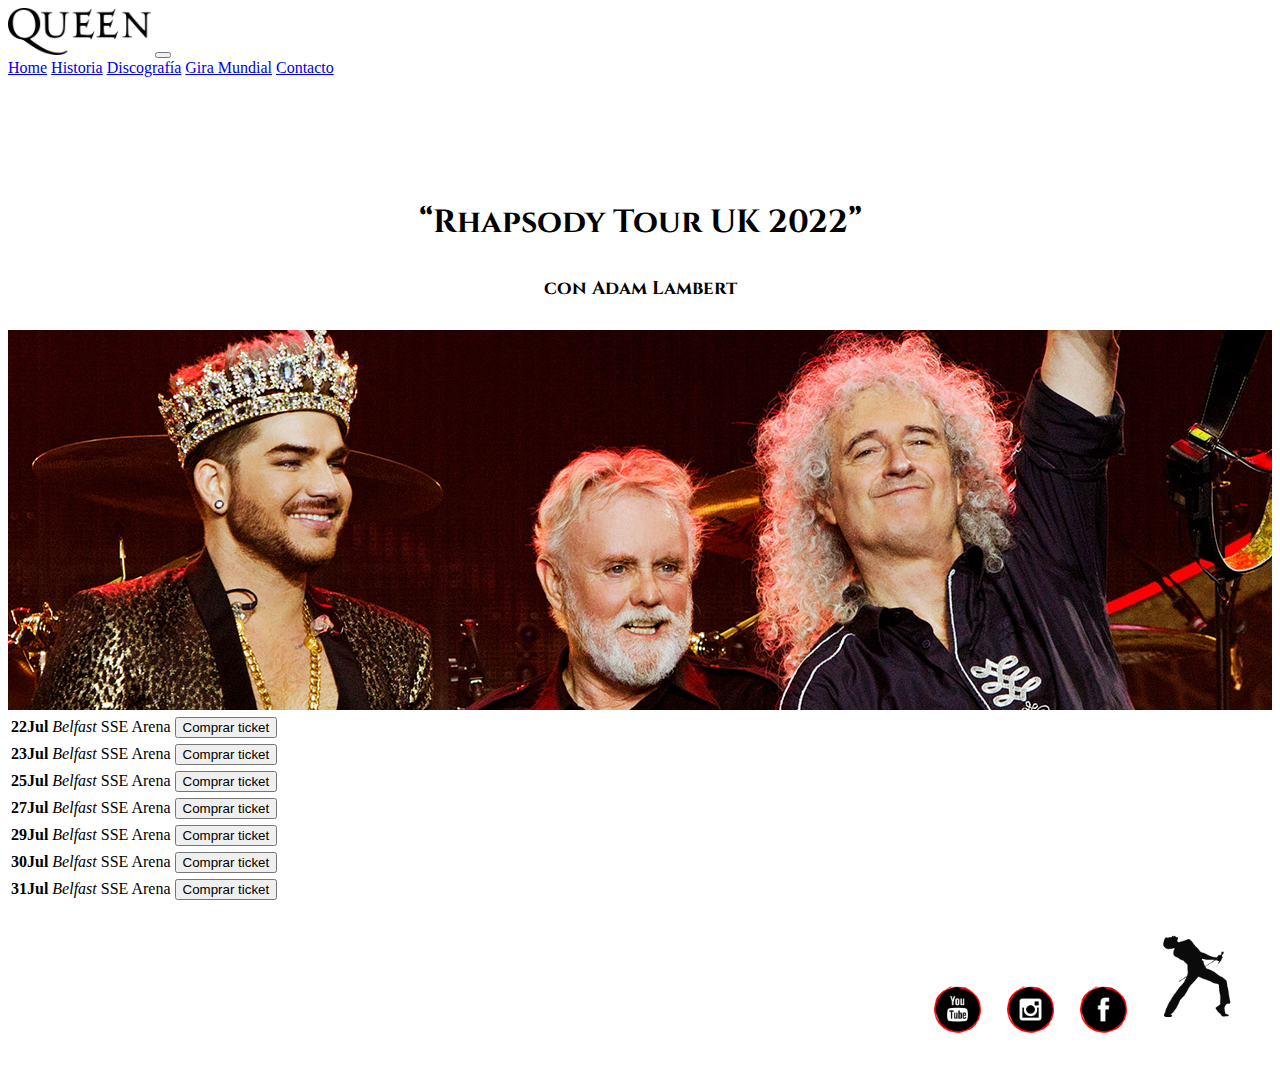
<file: pages/Gira Mundial.html>
<!DOCTYPE html>
<html lang="en">
<head>
    <meta charset="UTF-8">
    <meta http-equiv="X-UA-Compatible" content="IE=edge">
    <meta name="viewport" content="width=device-width, initial-scale=1.0">
    <title>Gira mundial</title>
    <meta name="description" content="Enterate de la próximo gira mundial junto a Adam Lambert">
    <meta name="keywords" content="Gira mundial, Adam Lambert, Rhapsody Tour, UK 2022, Queen, Brian May, Roger Taylor">
    <link rel="shortcut icon" href="../img/Logo.png" type="image/x-icon">
    <link rel="stylesheet" href="../style/main.css">
    <link rel="stylesheet" href="https://cdnjs.cloudflare.com/ajax/libs/animate.css/4.1.1/animate.min.css"/>
    <link rel="preconnect" href="https://fonts.googleapis.com">
    <link rel="preconnect" href="https://fonts.gstatic.com" crossorigin>
    <link href="https://fonts.googleapis.com/css2?family=Cinzel:wght@400;500&display=swap" rel="stylesheet">

    <!-- CSS only -->
    <link href="https://cdn.jsdelivr.net/npm/bootstrap@5.2.0-beta1/dist/css/bootstrap.min.css" rel="stylesheet" integrity="sha384-0evHe/X+R7YkIZDRvuzKMRqM+OrBnVFBL6DOitfPri4tjfHxaWutUpFmBp4vmVor" crossorigin="anonymous">

</head>

<body>

    <nav class="navbar navbar-expand-lg bg-light fixed-top opacity-">
        <div class="container-fluid">
          <img src="../img/2560px-Queen_logo.svg.png" class="animate__animated animate__bounceIn" alt="logo" height="47">
          <button class="navbar-toggler" type="button" data-bs-toggle="collapse" 
            data-bs-target="#navbarNavAltMarkup" aria-controls="navbarNavAltMarkup" aria-expanded="false" 
            aria-label="Toggle navigation">
            <span class="navbar-toggler-icon"></span>
            </button>
            <div class="d-flex justify-content-end">
                <div class="collapse navbar-collapse" id="navbarNavAltMarkup">
                  <div class="navbar-nav">
                      <a class="nav-link" href="../index.html">Home</a>
                      <a class="nav-link" href="../pages/Historia.html">Historia</a>
                      <a class="nav-link" href="./Discografía.html" >Discografía</a>
                      <a class="nav-link active" aria-current="page" href="#">Gira Mundial</a> 
                      <a class="nav-link" href="../pages/Contacto.html">Contacto</a>
                    </div>
                </div>
            </div>
        </div>
    </nav>

    
    
     
    
    <div class="margins">
        
        <h1 class="h1 fw-bold"> “Rhapsody Tour UK 2022”</h1>
        <h3 class="h3 fw-bold">con Adam Lambert</h3>
           
        

            <div class="row">

                <img src="../img/Live-Page.jpg" alt="Adam Lambert con Roger y Braian">
                
                <div class="col-sm-12 col-md-12 col-lg-12">  
                    <table class="formulario">
                    
                        <tr>
                            <td><strong>22Jul</strong></td>
                            <td><em>Belfast</em></td>
                            <td>SSE Arena</td>
                            <td><input type="submit" value="Comprar ticket"> </td>
                        </tr>

                    </table>
                            
                </div>


                <div class="col-sm-12 col-md-12 col-lg-12">  
                    <table class="formulario">
                    
                        <tr>
                            <td><strong>23Jul</strong></td>
                            <td><em>Belfast</em></td>
                            <td>SSE Arena</td>
                            <td><input type="submit" value="Comprar ticket"> </td>
                        </tr>
                    </table>
                            
                </div>

                <div class="col-sm-12 col-md-12 col-lg-12">  
                    <table class="formulario">
                    
                        <tr>
                            <td><strong>25Jul</strong></td>
                            <td><em>Belfast</em></td>
                            <td>SSE Arena</td>
                            <td><input type="submit" value="Comprar ticket"> </td>
                        </tr>
                    </table>
                            
                </div>

                <div class="col-sm-12 col-md-12 col-lg-12">  
                    <table class="formulario">
                    
                        <tr>
                            <td><strong>27Jul</strong></td>
                            <td><em>Belfast</em></td>
                            <td>SSE Arena</td>
                            <td><input type="submit" value="Comprar ticket"> </td>
                        </tr>
                    </table>
                            
                </div>

                <div class="col-sm-12 col-md-12 col-lg-12">  
                    <table class="formulario">
                    
                        <tr>
                            <td><strong>29Jul</strong></td>
                            <td><em>Belfast</em></td>
                            <td>SSE Arena</td>
                            <td><input type="submit" value="Comprar ticket"> </td>
                        </tr>
                    </table>
                            
                </div>

                <div class="col-sm-12 col-md-12 col-lg-12">  
                    <table class="formulario">
                    
                        <tr>
                            <td><strong>30Jul</strong></td>
                            <td><em>Belfast</em></td>
                            <td>SSE Arena</td>
                            <td><input type="submit" value="Comprar ticket"> </td>
                        </tr>
                    </table>
                            
                </div>

                <div class="col-sm-12 col-md-12 col-lg-12">  
                    <table class="formulario">
                    
                        <tr>
                            <td><strong>31Jul</strong></td>
                            <td><em>Belfast</em></td>
                            <td>SSE Arena</td>
                            <td><input type="submit" value="Comprar ticket"> </td>
                        </tr>
                    </table>
                            
                </div>
                
                            
                        
                    
                    
            </div>
                

    </div>

    <footer class="piePagina"> 
        <div>
            <a href="https://www.youtube.com/channel/UCiMhD4jzUqG-IgPzUmmytRQ" target="_blank"> <img 
            width="47px" src="../img/youtube.png" hspace="11" alt="youtube"></a>
            <a href="https://www.instagram.com/officialqueenmusic/" target="_blank"> <img width="47px" src="../img/instagram.png"  hspace="11"  alt="instagram"></a> 
            <a href="https://www.facebook.com/Queen" target="_blank"> <img width="47px" src="../img/facebook.png" hspace="11"  alt="facebook"></a> 
            <a href="https://www.youtube.com/watch?v=6pH6z_CBWr0" target="_blank"><img class="animate__animated 
            animate__bounceIn" src="../img/Logo.png" alt="freedy-icon" width="110" ></a>
        </div>
    </footer>

    
    
    
    
    
    
    
    
    


    <!-- JavaScript Bundle with Popper -->
    <script src="https://cdn.jsdelivr.net/npm/bootstrap@5.2.0-beta1/dist/js/bootstrap.bundle.min.js" integrity="sha384-pprn3073KE6tl6bjs2QrFaJGz5/SUsLqktiwsUTF55Jfv3qYSDhgCecCxMW52nD2" crossorigin="anonymous"></script>

</body>
</html>
</file>
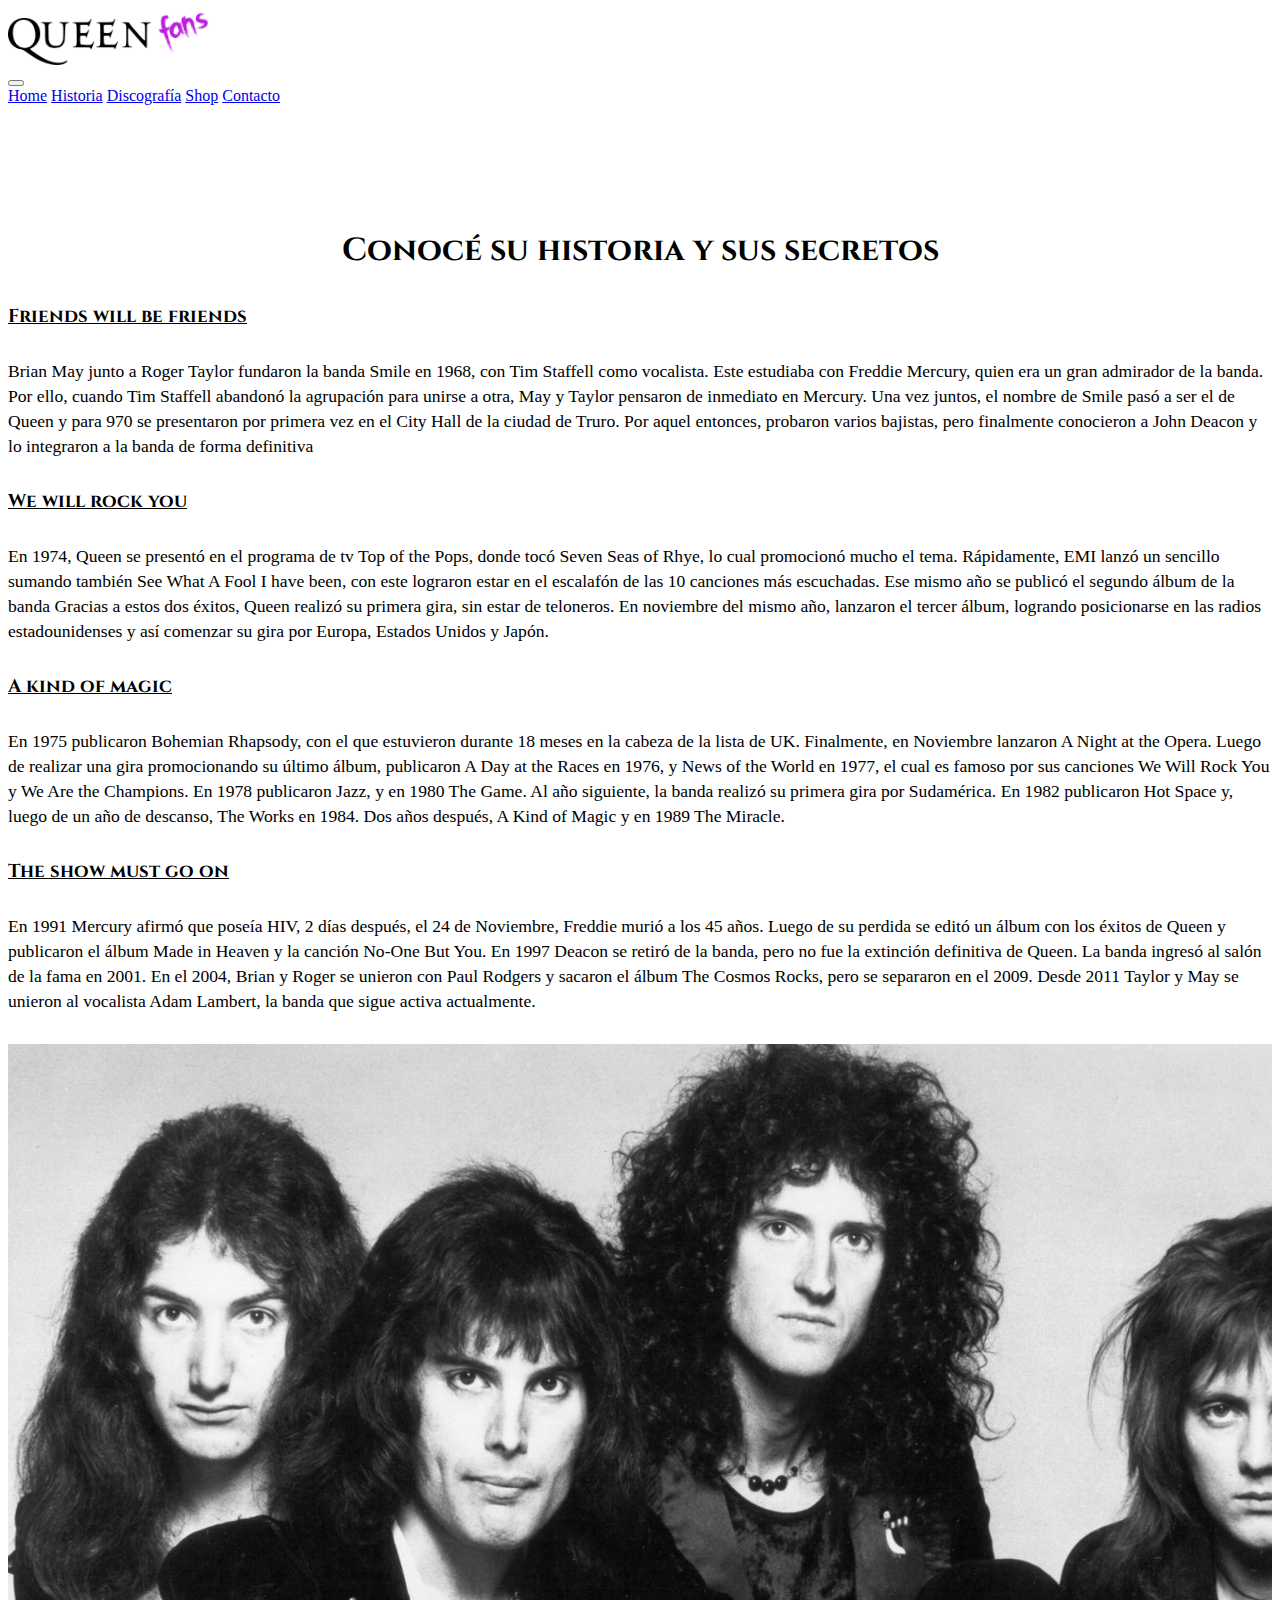
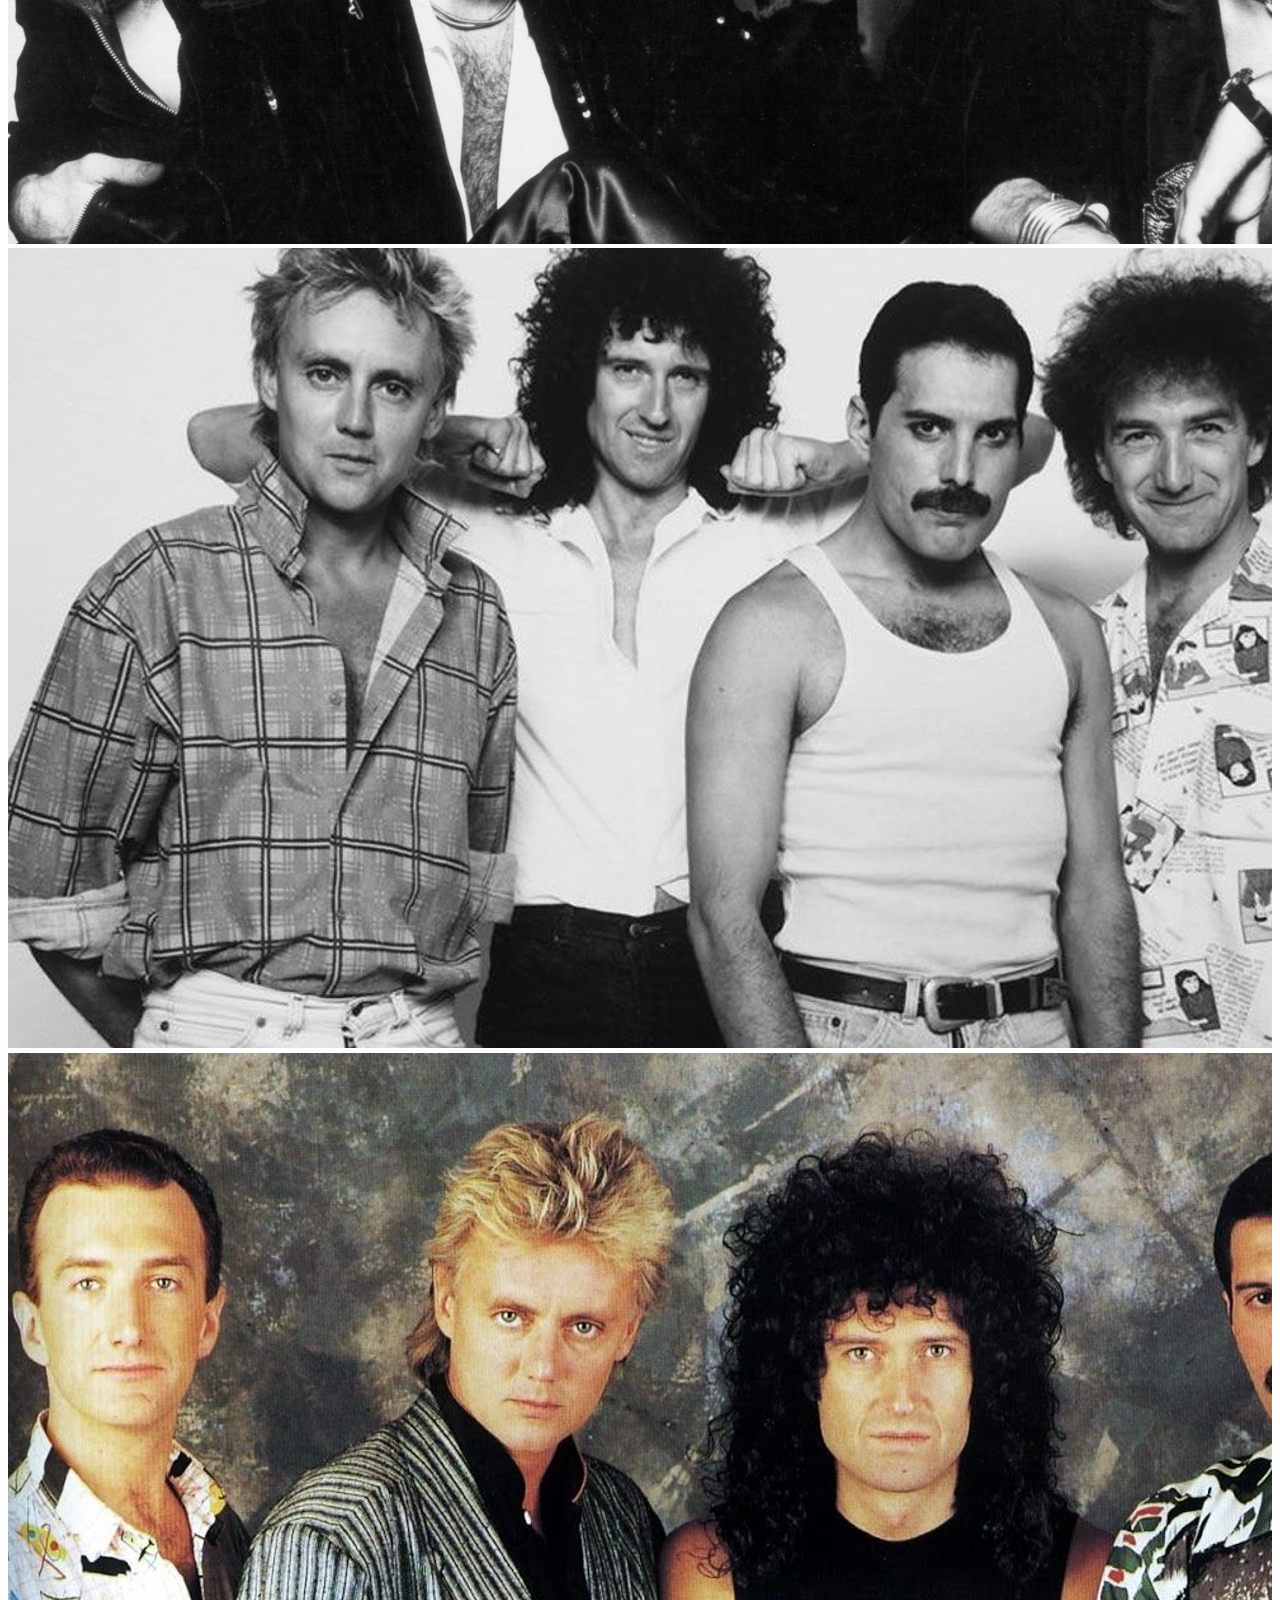
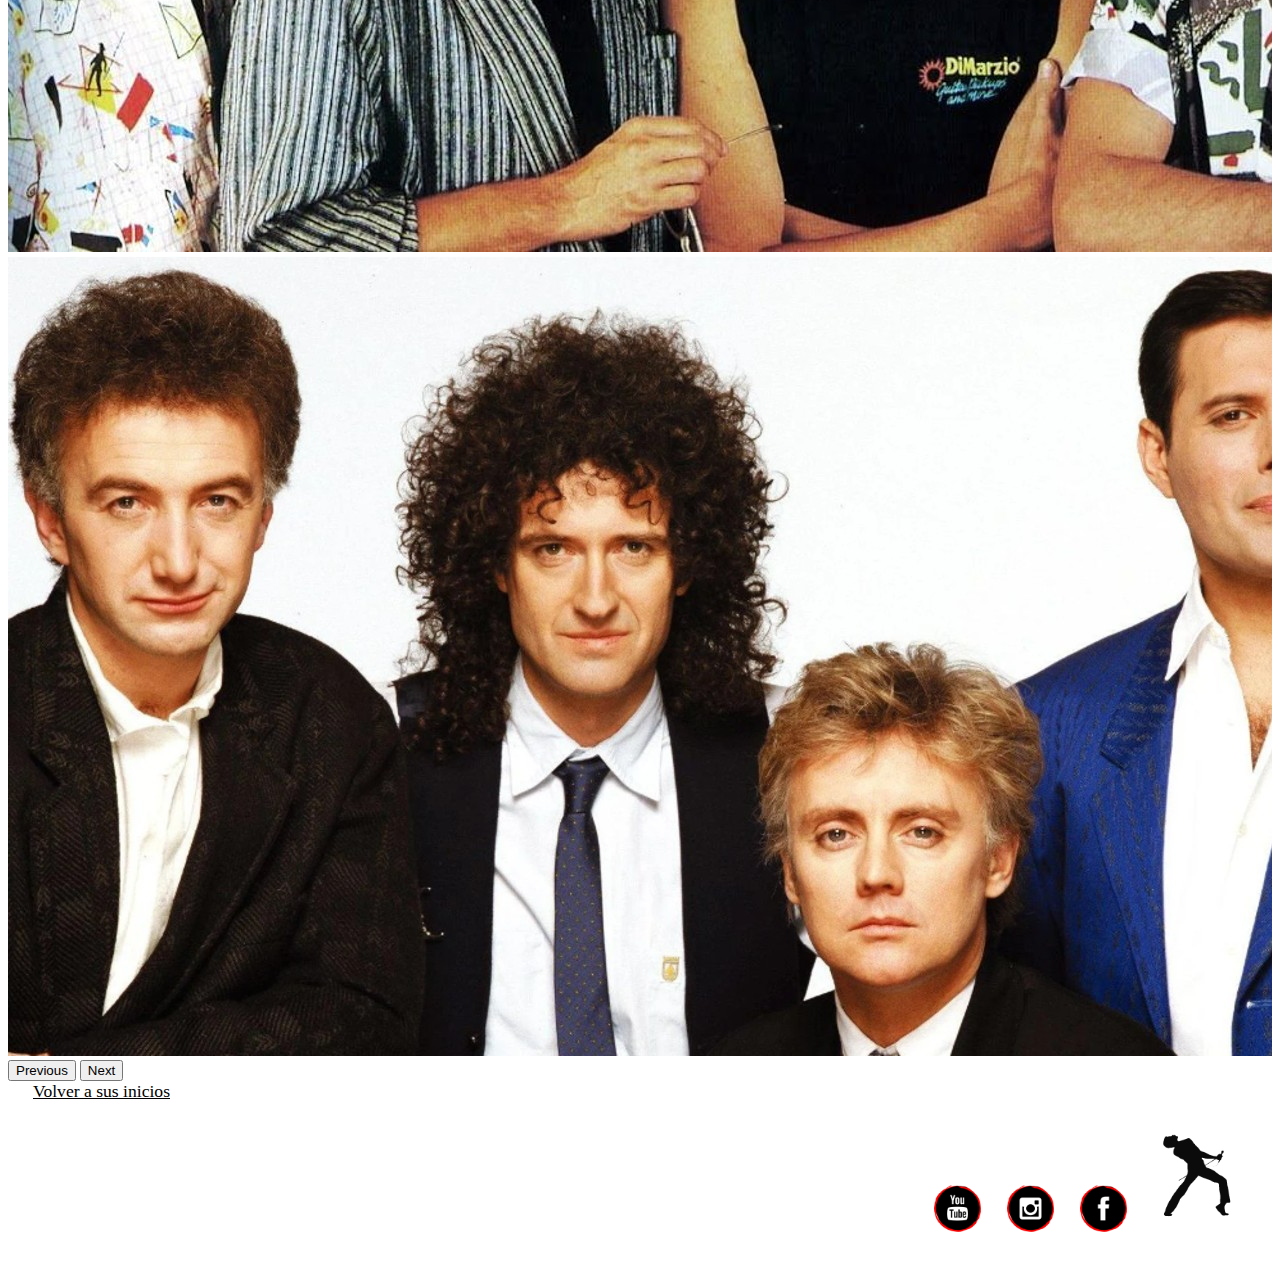
<file: pages/Historia.html>
<!DOCTYPE html>
<html lang="en">
<head>
    <meta charset="UTF-8">
    <meta http-equiv="X-UA-Compatible" content="IE=edge">
    <meta name="viewport" content="width=device-width, initial-scale=1.0">
    <title>Historia</title>
    <meta name="description" content="Conocé la historia detrás de Queen, la mejor banda de todas">
    <meta name="keywords" content="Historia, Secretos, Queen, Freddie Mercury, Brian May, Roger Taylor, John Deacon">
    <link rel="shortcut icon" href="../img/Logo.png" type="image/x-icon"> <!-- favicon -->
    <link rel="stylesheet" href="../style/main.css">
    <link rel="stylesheet" href="https://cdnjs.cloudflare.com/ajax/libs/animate.css/4.1.1/animate.min.css"/>
    <link rel="preconnect" href="https://fonts.googleapis.com">
    <link rel="preconnect" href="https://fonts.gstatic.com" crossorigin>
    <link href="https://fonts.googleapis.com/css2?family=Cinzel:wght@400;500&display=swap" rel="stylesheet">
    

    <!-- CSS only -->
    <link href="https://cdn.jsdelivr.net/npm/bootstrap@5.2.0-beta1/dist/css/bootstrap.min.css" rel="stylesheet" integrity="sha384-0evHe/X+R7YkIZDRvuzKMRqM+OrBnVFBL6DOitfPri4tjfHxaWutUpFmBp4vmVor" crossorigin="anonymous">

</head>

<body>

    <nav class="navbar navbar-expand-lg bg-light fixed-top opacity-">
        <div class="container-fluid">
            <div><img src="../img/2560px-Queen_logo.svg.png" alt="logo" height="47"><img src="../img/fans 4.png" 
            class="animate__animated animate__bounceIn" alt="fans" height="57"></div>
          <button class="navbar-toggler" type="button" data-bs-toggle="collapse" data-bs-target="#navbarNavAltMarkup" aria-controls="navbarNavAltMarkup" aria-expanded="false" 
            aria-label="Toggle navigation">
            <span class="navbar-toggler-icon"></span>
          </button>
           <div class="d-flex justify-content-end">
                <div class="collapse navbar-collapse" id="navbarNavAltMarkup">
                  <div class="navbar-nav">
                      <a class="nav-link" href="../index.html">Home</a>
                      <a class="nav-link active" aria-current="page" href="#">Historia</a>
                      <a class="nav-link" href="../pages/Discografía.html">Discografía</a>
                      <a class="nav-link" href="./Shop.html">Shop</a>
                      <a class="nav-link" href="./Contacto.html">Contacto</a>
                    </div>
                </div>
            </div>
        </div>
    </nav>

    <main class="margins">

        
        <div class="container p-3">
            <!-- Content here -->
            
            
            <h1 id="inicio" class="h1 fw-bold">Conocé su historia y sus secretos</h1>
            
            <div class="row gap-3">
                
                <div class="col bg-danger text-light p-5 col-md-12 col-sm-12 lg-6">  
                    
                    <div> 
                        
                        <h3 class="titulo"> Friends will be friends </h3>
                        <p class="titulo__cuerpo">Brian May junto a Roger Taylor fundaron la banda Smile en 1968, con Tim Staffell como vocalista. Este estudiaba con Freddie Mercury, quien era un gran admirador de la banda. Por ello, cuando Tim Staffell abandonó la agrupación para unirse a otra, May y Taylor pensaron de inmediato en Mercury. Una vez juntos, el nombre de Smile pasó a ser el de Queen y  para 970 se presentaron por primera vez en el City Hall de la ciudad de Truro. Por aquel entonces, probaron varios bajistas, pero finalmente conocieron a John Deacon y lo integraron a la banda de forma definitiva</p> 
                        
                    </div>
                    
                </div>
                
                <div class="col bg-primary text-light p-5 col-md-12 col-sm-12 lg-6">  
                    <div> 
                        
                        <h3 id="inicio" class="titulo"> We will rock you  </h3>
                        <p class="titulo__cuerpo"> En 1974, Queen se presentó en el  programa de tv Top of the Pops, donde tocó Seven Seas of Rhye, lo cual promocionó mucho el tema. Rápidamente, EMI lanzó un sencillo sumando también See What A Fool I have been, con este lograron estar en el escalafón de las 10 canciones más escuchadas. Ese mismo año se publicó el segundo álbum de la banda Gracias a estos dos éxitos, Queen realizó su primera gira, sin estar de teloneros. En noviembre del mismo año, lanzaron el tercer álbum, logrando posicionarse en las radios estadounidenses y así comenzar su gira por Europa, Estados Unidos y Japón.</p> 
                        
                </div>
            </div>

            <div class="col bg-success text-light p-5 col-md-12 col-sm-12 lg-6">  
                <div> 
                   
                    <h3 id="inicio" class="titulo"> A kind of magic </h3>
                    <p class="titulo__cuerpo"> En 1975 publicaron Bohemian Rhapsody, con el que estuvieron durante 18 meses en la cabeza de la lista de UK. Finalmente, en Noviembre lanzaron A Night at the Opera. Luego de realizar una gira promocionando su último álbum, publicaron A Day at the Races en 1976,  y News of the World en 1977, el cual es famoso por sus canciones We Will Rock You y We Are the Champions. En 1978 publicaron Jazz, y en 1980 The Game. Al año siguiente, la banda realizó su primera gira por Sudamérica.  En 1982 publicaron Hot Space y, luego de un año de descanso, The Works en 1984. Dos años después, A Kind of Magic y en 1989 The Miracle. </p> 
                    
                </div>
            </div>

            <div class="col bg-warning text-light p-5 col-md-12 col-sm-12 lg-6">  
                <div> 
                   
                    <h3 id="inicio" class="titulo"> The show must go on</h3>
                     <p class="titulo__cuerpo"> En 1991 Mercury afirmó que poseía HIV, 2 días después, el 24 de Noviembre, Freddie murió a los 45 años. Luego de su perdida se editó un álbum con los éxitos de Queen y publicaron el álbum Made in Heaven y la canción No-One But You. En 1997 Deacon se retiró de la banda, pero no fue la extinción definitiva de Queen. La banda ingresó al salón de la fama en 2001. En el 2004, Brian y Roger se unieron con Paul Rodgers y sacaron el álbum The Cosmos Rocks, pero se separaron en el 2009.  Desde 2011 Taylor y May  se unieron al vocalista Adam Lambert, la banda que sigue activa actualmente.</p> 
                    
                </div>
            </div>

            <div>

                <div class="col col-md-12 col-sm-12 lg-6">
                    
                    <div id="carouselExampleControls" class="carousel slide" data-bs-ride="carousel">
                        <div class="carousel-inner">
                            <div class="carousel-item active">
                                <img src="../img/queen jovenes.jpg" class="d-block w-100" alt="queen jovenes">
                            </div>
                            <div class="carousel-item">
                                <img src="../img/queen 82.jpg" class="d-block w-100" alt="queen en los 82">
                            </div>
                            <div class="carousel-item">
                                <img src="../img/queen 86.jpg" class="d-block w-100" alt="queen en el 86">
                            </div>
                            <div class="carousel-item">
                                <img src="../img/queen adultos.jpg" class="d-block w-100" alt="queen adultos">
                            </div>
                        </div>
                        <button class="carousel-control-prev" type="button" data-bs-target="#carouselExampleControls" data-bs-slide="prev">
                            <span class="carousel-control-prev-icon" aria-hidden="true"></span>
                            <span class="visually-hidden">Previous</span>
                        </button>
                        <button class="carousel-control-next" type="button" data-bs-target="#carouselExampleControls" data-bs-slide="next">
                            <span class="carousel-control-next-icon" aria-hidden="true"></span>
                            <span class="visually-hidden">Next</span>
                        </button>
                    </div>
                </div>






            </div>
            
            <div > <!-- etiqueta ancla -->
                <a class="ancla fw-bold" href="#inicio">Volver a sus inicios</a>
                
            </div>
            
            
            <footer class="piePagina"> 
                <div>
                    <a href="https://www.youtube.com/channel/UCiMhD4jzUqG-IgPzUmmytRQ" target="_blank"> <img width="47px" src="../img/youtube.png" hspace="11" alt="youtube"></a>
                    <a href="https://www.instagram.com/officialqueenmusic/" target="_blank"> <img width="47px" src="../img/instagram.png" hspace="11" alt="instagram"></a> 
                    <a href="https://www.facebook.com/Queen" target="_blank"> <img width="47px" src="../img/facebook.png" hspace="11"  alt="facebook"></a> 
                    <a href="https://www.youtube.com/watch?v=hzMUjJi6HeU" target="_blank"><img class="animate__animated animate__bounceIn" src="../img/Logo.png" alt="freedy-icon" width="110" ></a>
                </div>
            </footer>
            
            
            
            
            
        </div>
    </main>

    </div>


    <!-- JavaScript Bundle with Popper -->
    <script src="https://cdn.jsdelivr.net/npm/bootstrap@5.2.0-beta1/dist/js/bootstrap.bundle.min.js" integrity="sha384-pprn3073KE6tl6bjs2QrFaJGz5/SUsLqktiwsUTF55Jfv3qYSDhgCecCxMW52nD2" crossorigin="anonymous"></script>


    
</body>
</html>
</file>
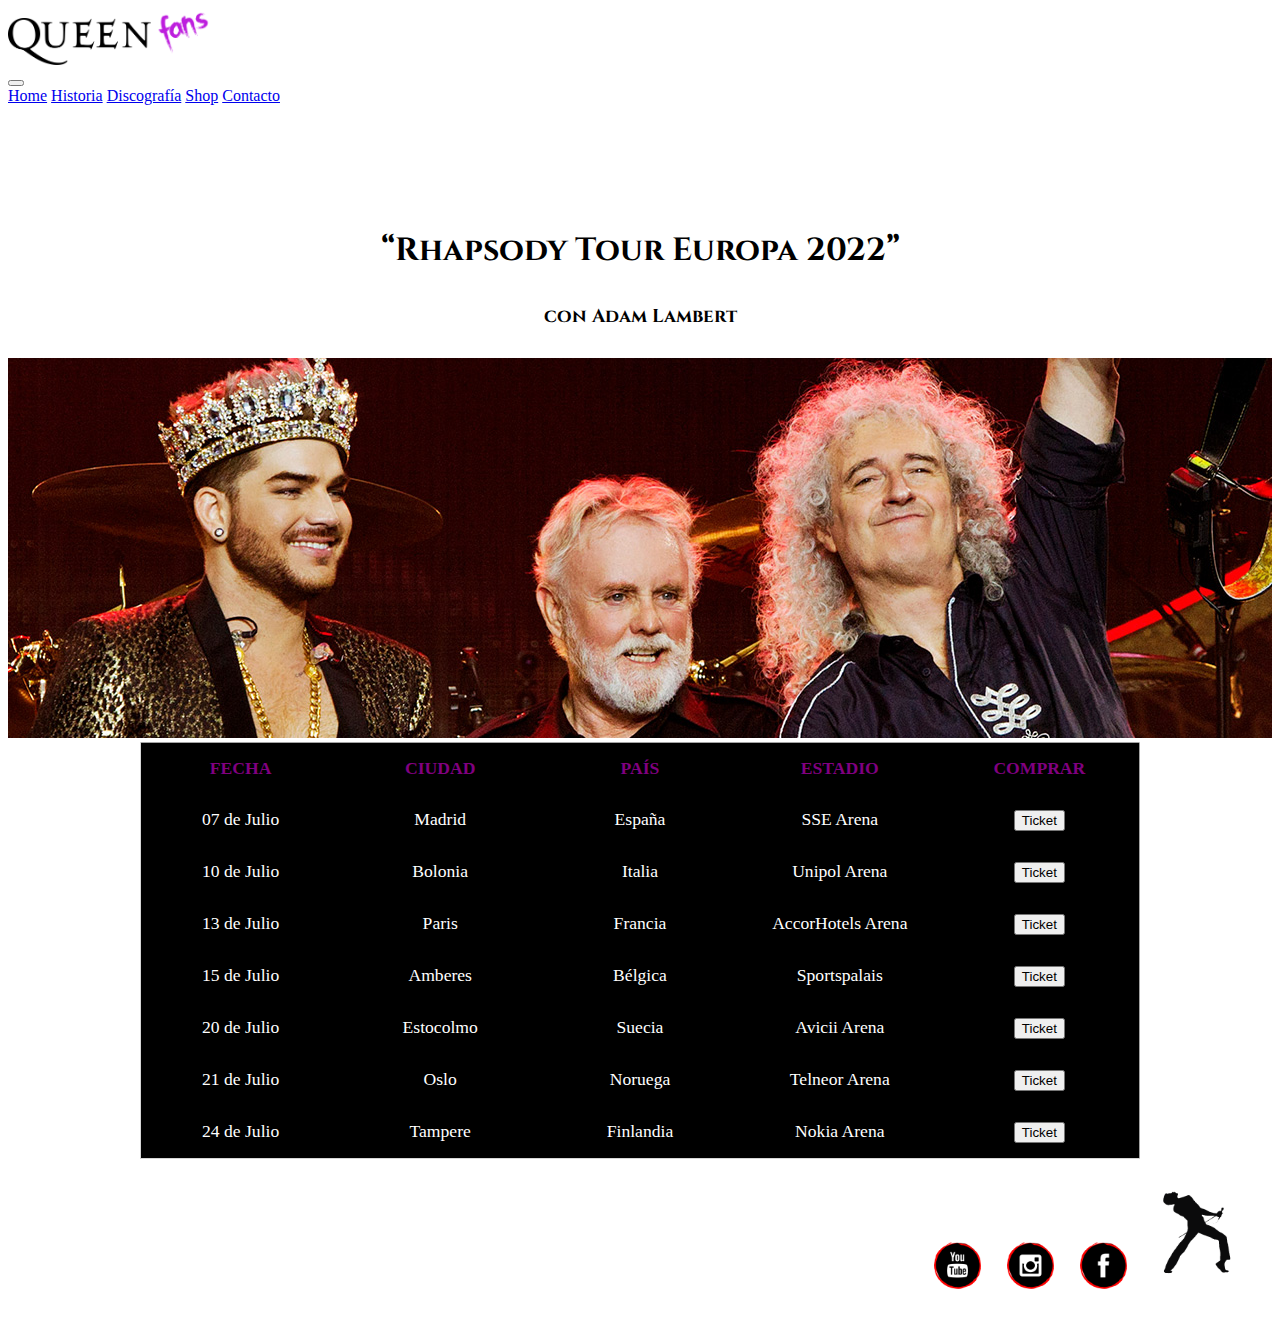
<file: pages/Shop.html>
<!DOCTYPE html>
<html lang="en">
<head>
    <meta charset="UTF-8">
    <meta http-equiv="X-UA-Compatible" content="IE=edge">
    <meta name="viewport" content="width=device-width, initial-scale=1.0">
    <title>Shop</title>
    <meta name="description" content="Enterate de la próximo gira mundial junto a Adam Lambert">
    <meta name="keywords" content="Gira mundial, Adam Lambert, Rhapsody Tour, UK 2022, Queen, Brian May, Roger Taylor">
    <link rel="shortcut icon" href="../img/Logo.png" type="image/x-icon">
    <link rel="stylesheet" href="../style/main.css">
    <link rel="stylesheet" href="https://cdnjs.cloudflare.com/ajax/libs/animate.css/4.1.1/animate.min.css"/>
    <link rel="preconnect" href="https://fonts.googleapis.com">
    <link rel="preconnect" href="https://fonts.gstatic.com" crossorigin>
    <link href="https://fonts.googleapis.com/css2?family=Cinzel:wght@400;500&display=swap" rel="stylesheet">

    <!-- CSS only -->
    <link href="https://cdn.jsdelivr.net/npm/bootstrap@5.2.0-beta1/dist/css/bootstrap.min.css" rel="stylesheet" integrity="sha384-0evHe/X+R7YkIZDRvuzKMRqM+OrBnVFBL6DOitfPri4tjfHxaWutUpFmBp4vmVor" crossorigin="anonymous">

</head>

<body>

    <nav class="navbar navbar-expand-lg bg-light fixed-top opacity-">
        <div class="container-fluid">
            <div class="px-2"><img src="../img/QueenNavBar.png" alt="logo" height="47"><img src="../img/fansOK.png"
            class="animate__animated animate__bounceIn" alt="fans" height="57"></div>
          <button class="navbar-toggler" type="button" data-bs-toggle="collapse" 
            data-bs-target="#navbarNavAltMarkup" aria-controls="navbarNavAltMarkup" aria-expanded="false" 
            aria-label="Toggle navigation">
            <span class="navbar-toggler-icon"></span>
            </button>
            <div class="d-flex justify-content-end">
                <div class="collapse navbar-collapse" id="navbarNavAltMarkup">
                  <div class="navbar-nav">
                      <a class="nav-link fw-bold" href="../index.html">Home</a>
                      <a class="nav-link fw-bold" href="../pages/Historia.html">Historia</a>
                      <a class="nav-link fw-bold" href="./Discografía.html" >Discografía</a>
                      <a class="nav-link fw-bold active" aria-current="page" href="#">Shop</a> 
                      <a class="nav-link fw-bold" href="../pages/Contacto.html">Contacto</a>
                    </div>
                </div>
            </div>
        </div>
    </nav>

    
    
     
    
    <div class="margins">
        
        <h1 class="h1 fw-bold"> “Rhapsody Tour Europa 2022”</h1>
        <h3 class="h3 fw-bold">con Adam Lambert</h3>
           
        <div class="row">
            <img src="../img/Live-Page.jpg" alt="Adam Lambert con Roger y Braian">
        
            <div class="container">


                <div class="row">

                    <div class="contenedorTabla">

                        <table class="Tabla">
                            <thead>
                                <tr>
                                    <th>Fecha</th>
                                    <th>Ciudad</th>
                                    <th>País</th>
                                    <th>Estadio</th>
                                    <th>Comprar</th>                                      
                                </tr>
                            </thead>
                            <tbody>
                                <tr>
                                    <td>07 de Julio</td>
                                    <td>Madrid</td>
                                    <td>España</td>
                                    <td>SSE Arena</td>
                                    <td><input type="submit" value="Ticket"> </td>
                                </tr>
                                <tr>
                                    <td>10 de Julio</td>
                                    <td>Bolonia</td>
                                    <td>Italia</td>
                                    <td>Unipol Arena</td>
                                    <td><input type="submit" value="Ticket"> </td>
                                </tr>
                                <tr>
                                    <td>13 de Julio</td>
                                    <td>Paris</td>
                                    <td>Francia</td>
                                    <td>AccorHotels Arena</td>
                                    <td><input type="submit" value="Ticket"> </td>
                                </tr>
                                <tr>
                                    <td>15 de Julio</td>
                                    <td>Amberes</td>
                                    <td>Bélgica</td>
                                    <td>Sportspalais</td>
                                    <td><input type="submit" value="Ticket"> </td>
                                </tr>
                                <tr>
                                    <td>20 de Julio</td>
                                    <td>Estocolmo</td>
                                    <td>Suecia</td>
                                    <td>Avicii Arena</td>
                                    <td><input type="submit" value="Ticket"> </td>
                                </tr>
                                <tr>
                                    <td>21 de Julio</td>
                                    <td>Oslo</td>
                                    <td>Noruega</td>
                                    <td>Telneor Arena</td>
                                    <td><input type="submit" value="Ticket"> </td>
                                </tr>
                                <tr>
                                    <td>24 de Julio</td>
                                    <td>Tampere</td>
                                    <td>Finlandia</td>
                                    <td>Nokia Arena</td>
                                    <td><input type="submit" value="Ticket"> </td>
                                </tr>
                            </tbody>
                        </table>

                    </div>


                </div>
                
    
                
                                                                                                         
    
            </div>

    
        </div>
                

    </div>

    <footer class="piePagina"> 
        <div>
            <a href="https://www.youtube.com/channel/UCiMhD4jzUqG-IgPzUmmytRQ" target="_blank"> <img 
            width="47px" src="../img/youtube.png" hspace="11" alt="youtube"></a>
            <a href="https://www.instagram.com/officialqueenmusic/" target="_blank"> <img width="47px" src="../img/instagram.png"  hspace="11"  alt="instagram"></a> 
            <a href="https://www.facebook.com/Queen" target="_blank"> <img width="47px" src="../img/facebook.png" hspace="11"  alt="facebook"></a> 
            <a href="https://youtu.be/f3lrXoFKN3Y" target="_blank"><img class="piePaginaFreddie" src="../img/Logo.png" alt="freedy-icon" width="110" ></a>
        </div>
    </footer>

    
    
    
    
    
    
    
    
    


    <!-- JavaScript Bundle with Popper -->
    <script src="https://cdn.jsdelivr.net/npm/bootstrap@5.2.0-beta1/dist/js/bootstrap.bundle.min.js" integrity="sha384-pprn3073KE6tl6bjs2QrFaJGz5/SUsLqktiwsUTF55Jfv3qYSDhgCecCxMW52nD2" crossorigin="anonymous"></script>

</body>
</html>
</file>
<file: style/main.css>
.h1, .h3 {
  font-family: 'Cinzel', serif;
  text-align: center;
  padding-top: 38px;
  padding-bottom: 10px;
}

.h3 {
  padding-top: 0px;
}

.titulo {
  text-align: start;
  text-decoration: underline;
  display: -webkit-box;
  display: -ms-flexbox;
  display: flex;
  font-family: 'Cinzel', serif;
}

.titulo__cuerpo {
  font-size: 110%;
  margin: 30px 0px;
  line-height: 25px;
  text-align: start;
  display: -webkit-box;
  display: -ms-flexbox;
  display: flex;
}

/* variable con mapa de colores */
.settings, .piePagina {
  -webkit-box-pack: justify;
      -ms-flex-pack: justify;
          justify-content: space-between;
  text-align: right;
  padding: 20px 20px 20px 30px;
}

/* aplico extend y map-get */
.piePagina {
  background-color: white;
}

.piePagina_icons {
  -webkit-transform: translate(10px, 20px);
          transform: translate(10px, 20px);
}

.contenedorTabla {
  width: 100%;
  max-width: 1000px;
  margin: auto;
  padding: 0px;
}

.Tabla {
  width: 100%;
  border: 1px solid #cccc;
  border-collapse: collapse;
  margin: 0;
  padding: 20px;
  table-layout: fixed;
  text-align: center;
  font-size: 110%;
}

.Tabla tr {
  background-color: black;
  color: white;
}

.Tabla th, .Tabla td {
  padding: 15px;
  text-align: center;
}

.Tabla thead th {
  text-transform: uppercase;
  color: purple;
}

.Tabla tbody tr:hover {
  background-color: #a829a8;
}

.Tabla tbody td:hover {
  background-color: purple;
}

@media screen and (max-width: 600px) {
  .Tabla {
    border: 0px;
  }
  .Tabla thead {
    display: none;
  }
  .Tabla tr {
    display: block;
    margin-bottom: 8px;
    border-bottom: 4px solid #cccc;
  }
  .Tabla td {
    display: block;
    text-align: center;
  }
}

.form {
  text-align: center;
}

.formItem {
  margin: 15px 15px;
  padding: 3px 3px;
  font-size: 110%;
}

.ancla {
  font-size: 110%;
  margin: 15px 15px;
  padding: 10px 10px;
  color: black;
}

.ancla:hover {
  color: purple;
}

.margins {
  margin-top: 65px;
  overflow-x: hidden;
}

.box {
  padding: 30px;
}
</file>
